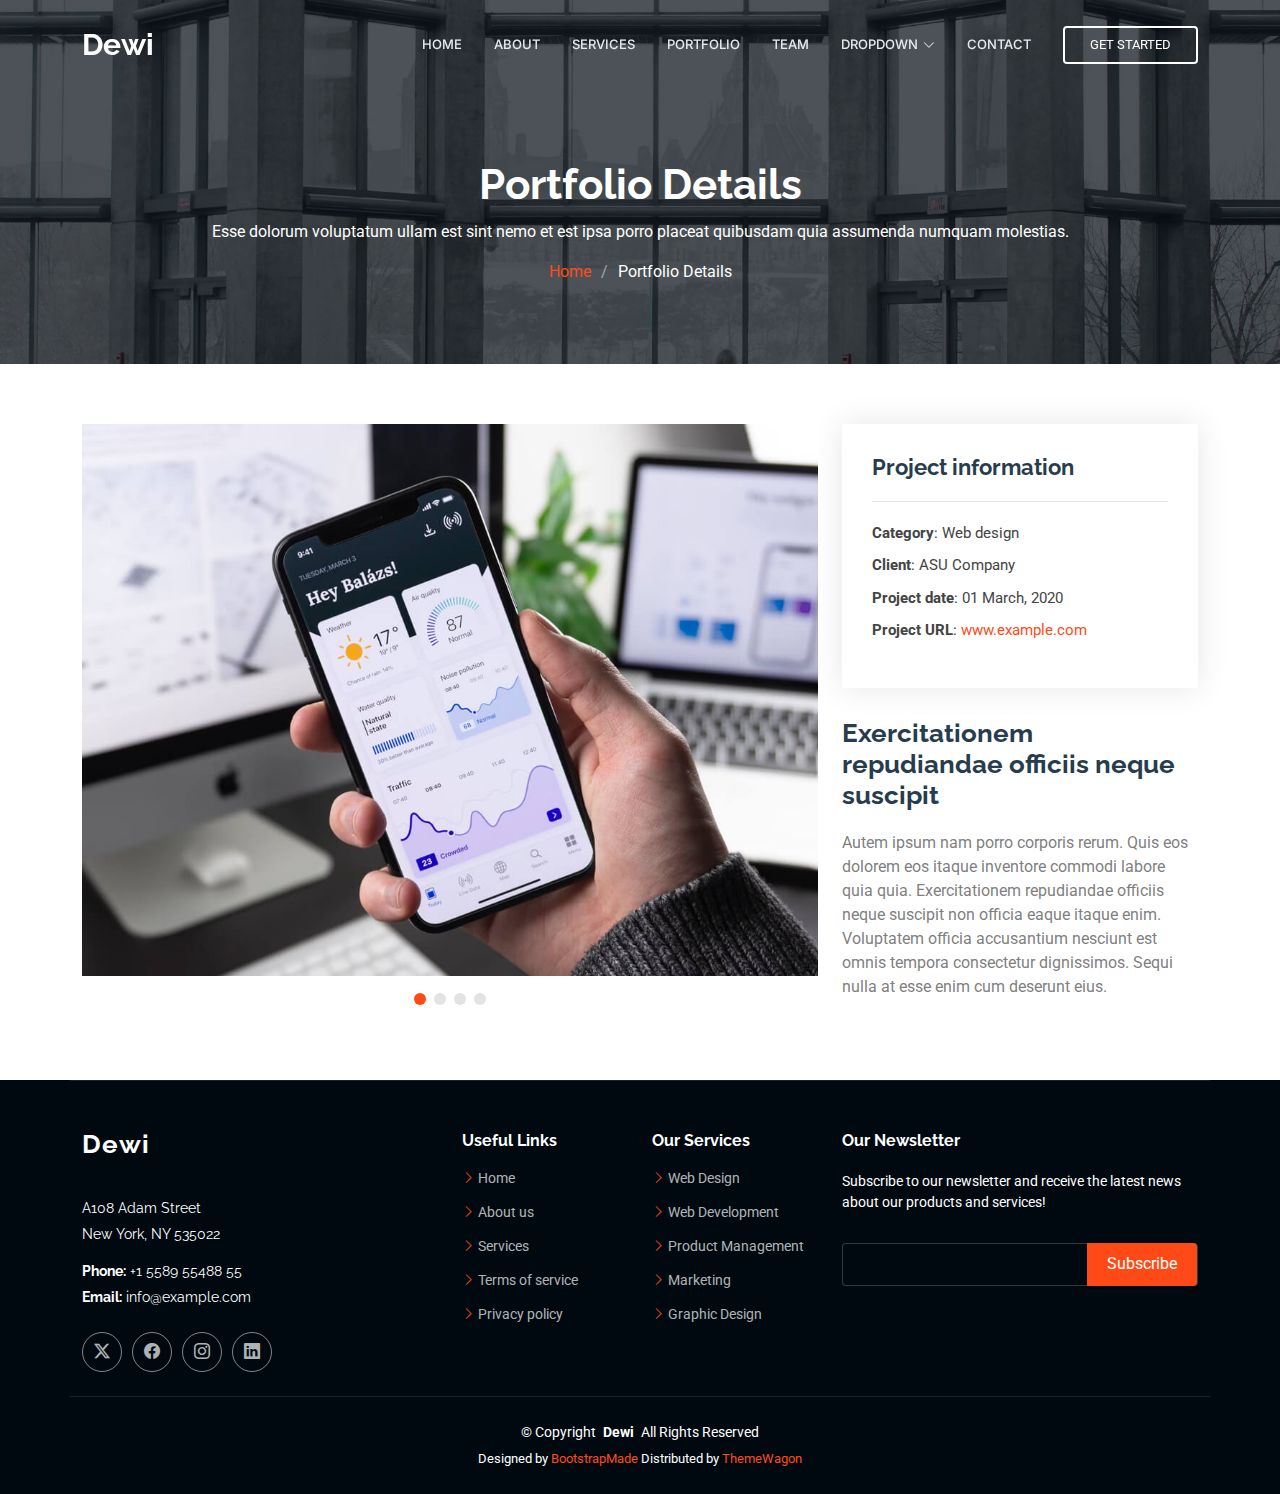
<file: portfolio-details.html>
<!DOCTYPE html>
<html lang="en">

<head>
  <meta charset="utf-8">
  <meta content="width=device-width, initial-scale=1.0" name="viewport">
  <title>Portfolio Details - Dewi Bootstrap Template</title>
  <meta name="description" content="">
  <meta name="keywords" content="">

  <!-- Favicons -->
  <link href="assets/img/favicon.png" rel="icon">
  <link href="assets/img/apple-touch-icon.png" rel="apple-touch-icon">

  <!-- Fonts -->
  <link href="https://fonts.googleapis.com" rel="preconnect">
  <link href="https://fonts.gstatic.com" rel="preconnect" crossorigin>
  <link href="https://fonts.googleapis.com/css2?family=Roboto:ital,wght@0,100;0,300;0,400;0,500;0,700;0,900;1,100;1,300;1,400;1,500;1,700;1,900&family=Raleway:ital,wght@0,100;0,200;0,300;0,400;0,500;0,600;0,700;0,800;0,900;1,100;1,200;1,300;1,400;1,500;1,600;1,700;1,800;1,900&family=Inter:wght@100;200;300;400;500;600;700;800;900&display=swap" rel="stylesheet">

  <!-- Vendor CSS Files -->
  <link href="assets/vendor/bootstrap/css/bootstrap.min.css" rel="stylesheet">
  <link href="assets/vendor/bootstrap-icons/bootstrap-icons.css" rel="stylesheet">
  <link href="assets/vendor/aos/aos.css" rel="stylesheet">
  <link href="assets/vendor/glightbox/css/glightbox.min.css" rel="stylesheet">
  <link href="assets/vendor/swiper/swiper-bundle.min.css" rel="stylesheet">

  <!-- Main CSS File -->
  <link href="assets/css/main.css" rel="stylesheet">

  <!-- =======================================================
  * Template Name: Dewi
  * Template URL: https://bootstrapmade.com/dewi-free-multi-purpose-html-template/
  * Updated: Aug 07 2024 with Bootstrap v5.3.3
  * Author: BootstrapMade.com
  * License: https://bootstrapmade.com/license/
  ======================================================== -->
</head>

<body class="portfolio-details-page">

  <header id="header" class="header d-flex align-items-center fixed-top">
    <div class="container-fluid container-xl position-relative d-flex align-items-center">

      <a href="index.html" class="logo d-flex align-items-center me-auto">
        <!-- Uncomment the line below if you also wish to use an image logo -->
        <!-- <img src="assets/img/logo.png" alt=""> -->
        <h1 class="sitename">Dewi</h1>
      </a>

      <nav id="navmenu" class="navmenu">
        <ul>
          <li><a href="#hero">Home</a></li>
          <li><a href="#about">About</a></li>
          <li><a href="#services">Services</a></li>
          <li><a href="#portfolio">Portfolio</a></li>
          <li><a href="#team">Team</a></li>
          <li class="dropdown"><a href="#"><span>Dropdown</span> <i class="bi bi-chevron-down toggle-dropdown"></i></a>
            <ul>
              <li><a href="#">Dropdown 1</a></li>
              <li class="dropdown"><a href="#"><span>Deep Dropdown</span> <i class="bi bi-chevron-down toggle-dropdown"></i></a>
                <ul>
                  <li><a href="#">Deep Dropdown 1</a></li>
                  <li><a href="#">Deep Dropdown 2</a></li>
                  <li><a href="#">Deep Dropdown 3</a></li>
                  <li><a href="#">Deep Dropdown 4</a></li>
                  <li><a href="#">Deep Dropdown 5</a></li>
                </ul>
              </li>
              <li><a href="#">Dropdown 2</a></li>
              <li><a href="#">Dropdown 3</a></li>
              <li><a href="#">Dropdown 4</a></li>
            </ul>
          </li>
          <li><a href="#contact">Contact</a></li>
        </ul>
        <i class="mobile-nav-toggle d-xl-none bi bi-list"></i>
      </nav>

      <a class="cta-btn" href="index.html#about">Get Started</a>

    </div>
  </header>

  <main class="main">

    <!-- Page Title -->
    <div class="page-title dark-background" data-aos="fade" style="background-image: url(assets/img/page-title-bg.webp);">
      <div class="container position-relative">
        <h1>Portfolio Details</h1>
        <p>Esse dolorum voluptatum ullam est sint nemo et est ipsa porro placeat quibusdam quia assumenda numquam molestias.</p>
        <nav class="breadcrumbs">
          <ol>
            <li><a href="index.html">Home</a></li>
            <li class="current">Portfolio Details</li>
          </ol>
        </nav>
      </div>
    </div><!-- End Page Title -->

    <!-- Portfolio Details Section -->
    <section id="portfolio-details" class="portfolio-details section">

      <div class="container" data-aos="fade-up" data-aos-delay="100">

        <div class="row gy-4">

          <div class="col-lg-8">
            <div class="portfolio-details-slider swiper init-swiper">

              <script type="application/json" class="swiper-config">
                {
                  "loop": true,
                  "speed": 600,
                  "autoplay": {
                    "delay": 5000
                  },
                  "slidesPerView": "auto",
                  "pagination": {
                    "el": ".swiper-pagination",
                    "type": "bullets",
                    "clickable": true
                  }
                }
              </script>

              <div class="swiper-wrapper align-items-center">

                <div class="swiper-slide">
                  <img src="assets/img/portfolio/app-1.jpg" alt="">
                </div>

                <div class="swiper-slide">
                  <img src="assets/img/portfolio/product-1.jpg" alt="">
                </div>

                <div class="swiper-slide">
                  <img src="assets/img/portfolio/branding-1.jpg" alt="">
                </div>

                <div class="swiper-slide">
                  <img src="assets/img/portfolio/books-1.jpg" alt="">
                </div>

              </div>
              <div class="swiper-pagination"></div>
            </div>
          </div>

          <div class="col-lg-4">
            <div class="portfolio-info" data-aos="fade-up" data-aos-delay="200">
              <h3>Project information</h3>
              <ul>
                <li><strong>Category</strong>: Web design</li>
                <li><strong>Client</strong>: ASU Company</li>
                <li><strong>Project date</strong>: 01 March, 2020</li>
                <li><strong>Project URL</strong>: <a href="#">www.example.com</a></li>
              </ul>
            </div>
            <div class="portfolio-description" data-aos="fade-up" data-aos-delay="300">
              <h2>Exercitationem repudiandae officiis neque suscipit</h2>
              <p>
                Autem ipsum nam porro corporis rerum. Quis eos dolorem eos itaque inventore commodi labore quia quia. Exercitationem repudiandae officiis neque suscipit non officia eaque itaque enim. Voluptatem officia accusantium nesciunt est omnis tempora consectetur dignissimos. Sequi nulla at esse enim cum deserunt eius.
              </p>
            </div>
          </div>

        </div>

      </div>

    </section><!-- /Portfolio Details Section -->

  </main>

  <footer id="footer" class="footer dark-background">

    <div class="container footer-top">
      <div class="row gy-4">
        <div class="col-lg-4 col-md-6 footer-about">
          <a href="index.html" class="logo d-flex align-items-center">
            <span class="sitename">Dewi</span>
          </a>
          <div class="footer-contact pt-3">
            <p>A108 Adam Street</p>
            <p>New York, NY 535022</p>
            <p class="mt-3"><strong>Phone:</strong> <span>+1 5589 55488 55</span></p>
            <p><strong>Email:</strong> <span>info@example.com</span></p>
          </div>
          <div class="social-links d-flex mt-4">
            <a href=""><i class="bi bi-twitter-x"></i></a>
            <a href=""><i class="bi bi-facebook"></i></a>
            <a href=""><i class="bi bi-instagram"></i></a>
            <a href=""><i class="bi bi-linkedin"></i></a>
          </div>
        </div>

        <div class="col-lg-2 col-md-3 footer-links">
          <h4>Useful Links</h4>
          <ul>
            <li><i class="bi bi-chevron-right"></i> <a href="#">Home</a></li>
            <li><i class="bi bi-chevron-right"></i> <a href="#">About us</a></li>
            <li><i class="bi bi-chevron-right"></i> <a href="#">Services</a></li>
            <li><i class="bi bi-chevron-right"></i> <a href="#">Terms of service</a></li>
            <li><i class="bi bi-chevron-right"></i> <a href="#">Privacy policy</a></li>
          </ul>
        </div>

        <div class="col-lg-2 col-md-3 footer-links">
          <h4>Our Services</h4>
          <ul>
            <li><i class="bi bi-chevron-right"></i> <a href="#">Web Design</a></li>
            <li><i class="bi bi-chevron-right"></i> <a href="#">Web Development</a></li>
            <li><i class="bi bi-chevron-right"></i> <a href="#">Product Management</a></li>
            <li><i class="bi bi-chevron-right"></i> <a href="#">Marketing</a></li>
            <li><i class="bi bi-chevron-right"></i> <a href="#">Graphic Design</a></li>
          </ul>
        </div>

        <div class="col-lg-4 col-md-12 footer-newsletter">
          <h4>Our Newsletter</h4>
          <p>Subscribe to our newsletter and receive the latest news about our products and services!</p>
          <form action="forms/newsletter.php" method="post" class="php-email-form">
            <div class="newsletter-form"><input type="email" name="email"><input type="submit" value="Subscribe"></div>
            <div class="loading">Loading</div>
            <div class="error-message"></div>
            <div class="sent-message">Your subscription request has been sent. Thank you!</div>
          </form>
        </div>

      </div>
    </div>

    <div class="container copyright text-center mt-4">
      <p>© <span>Copyright</span> <strong class="px-1 sitename">Dewi</strong> <span>All Rights Reserved</span></p>
      <div class="credits">
        <!-- All the links in the footer should remain intact. -->
        <!-- You can delete the links only if you've purchased the pro version. -->
        <!-- Licensing information: https://bootstrapmade.com/license/ -->
        <!-- Purchase the pro version with working PHP/AJAX contact form: [buy-url] -->
        Designed by <a href="https://bootstrapmade.com/">BootstrapMade</a> Distributed by <a href=“https://themewagon.com>ThemeWagon
      </div>
    </div>

  </footer>

  <!-- Scroll Top -->
  <a href="#" id="scroll-top" class="scroll-top d-flex align-items-center justify-content-center"><i class="bi bi-arrow-up-short"></i></a>

  <!-- Preloader -->
  <div id="preloader"></div>

  <!-- Vendor JS Files -->
  <script src="assets/vendor/bootstrap/js/bootstrap.bundle.min.js"></script>
  <script src="assets/vendor/php-email-form/validate.js"></script>
  <script src="assets/vendor/aos/aos.js"></script>
  <script src="assets/vendor/glightbox/js/glightbox.min.js"></script>
  <script src="assets/vendor/purecounter/purecounter_vanilla.js"></script>
  <script src="assets/vendor/swiper/swiper-bundle.min.js"></script>
  <script src="assets/vendor/imagesloaded/imagesloaded.pkgd.min.js"></script>
  <script src="assets/vendor/isotope-layout/isotope.pkgd.min.js"></script>

  <!-- Main JS File -->
  <script src="assets/js/main.js"></script>

</body>

</html>
</file>
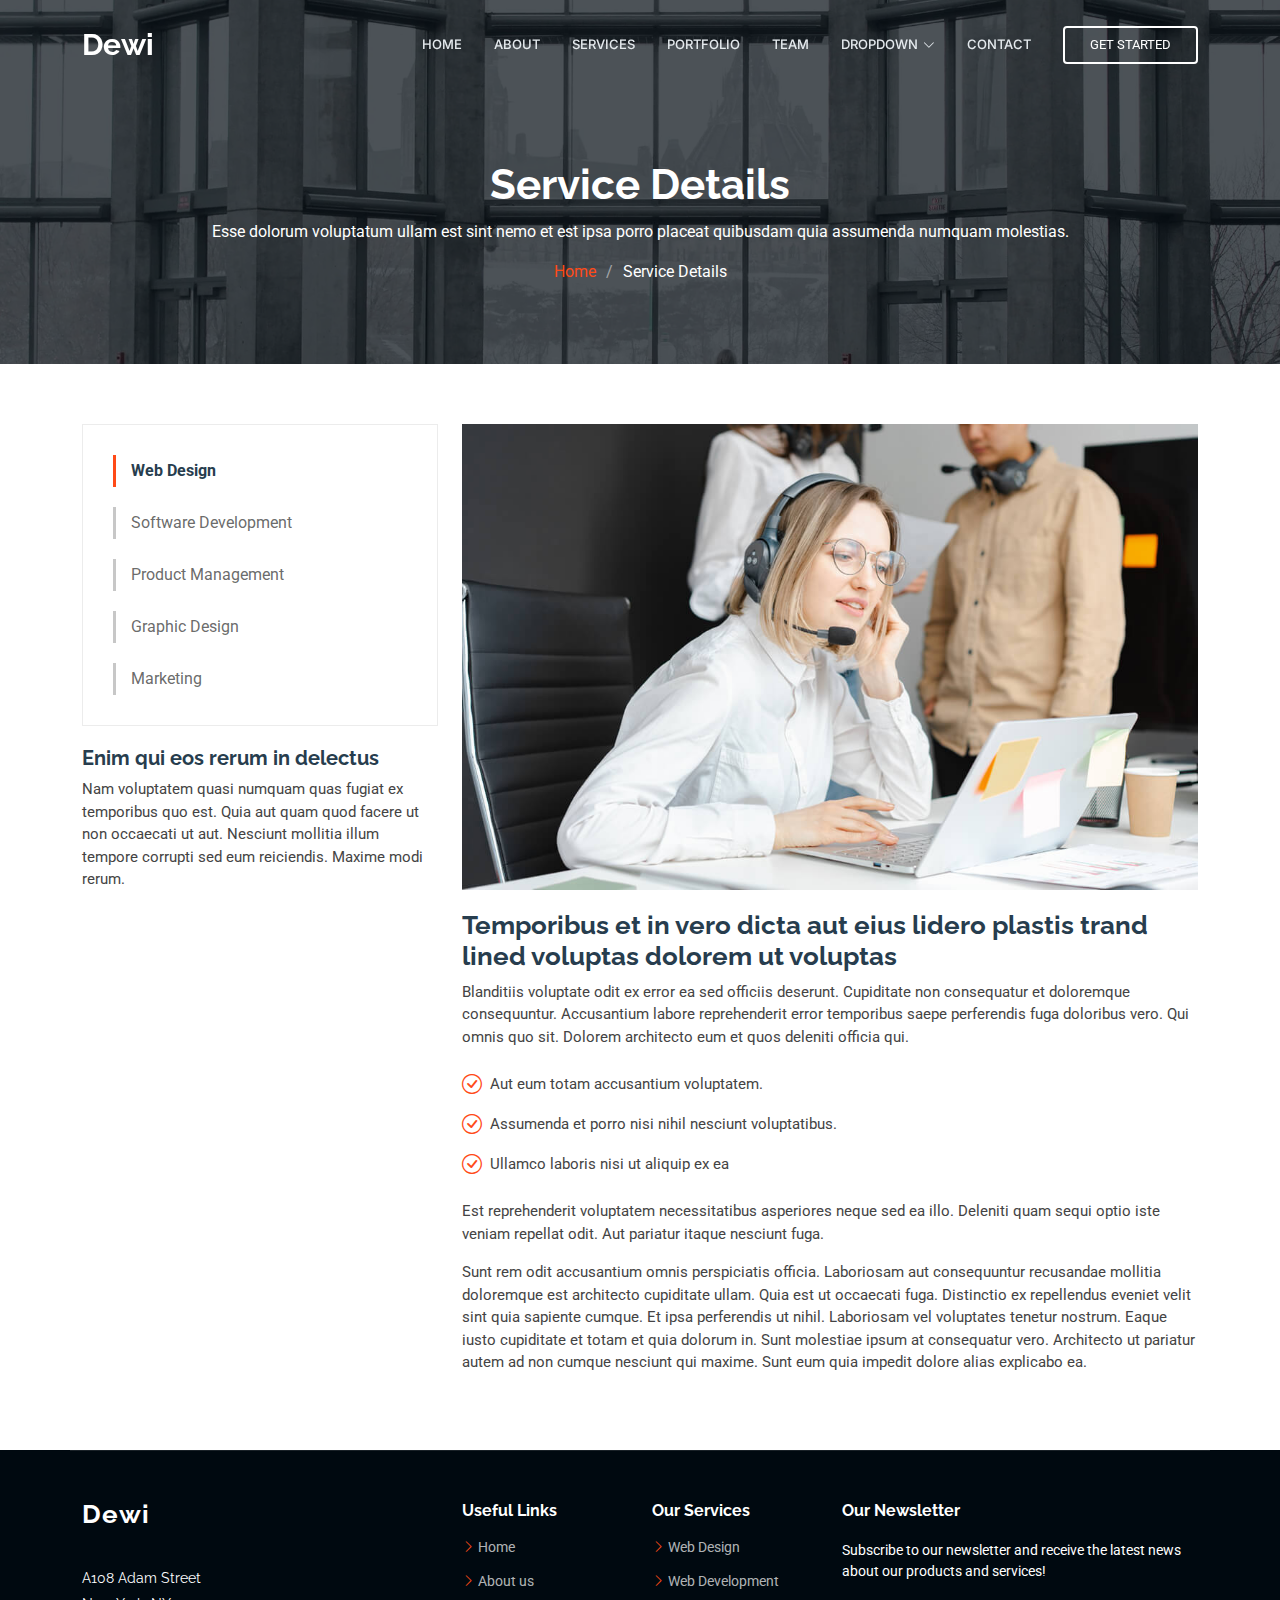
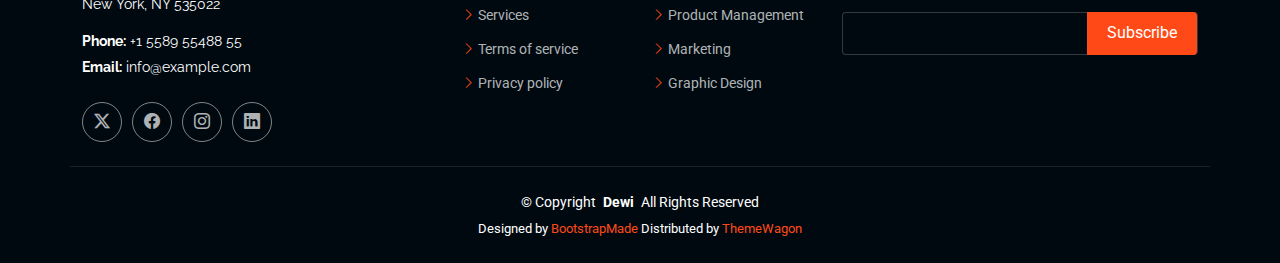
<file: service-details.html>
<!DOCTYPE html>
<html lang="en">

<head>
  <meta charset="utf-8">
  <meta content="width=device-width, initial-scale=1.0" name="viewport">
  <title>Service Details - Dewi Bootstrap Template</title>
  <meta name="description" content="">
  <meta name="keywords" content="">

  <!-- Favicons -->
  <link href="assets/img/favicon.png" rel="icon">
  <link href="assets/img/apple-touch-icon.png" rel="apple-touch-icon">

  <!-- Fonts -->
  <link href="https://fonts.googleapis.com" rel="preconnect">
  <link href="https://fonts.gstatic.com" rel="preconnect" crossorigin>
  <link href="https://fonts.googleapis.com/css2?family=Roboto:ital,wght@0,100;0,300;0,400;0,500;0,700;0,900;1,100;1,300;1,400;1,500;1,700;1,900&family=Raleway:ital,wght@0,100;0,200;0,300;0,400;0,500;0,600;0,700;0,800;0,900;1,100;1,200;1,300;1,400;1,500;1,600;1,700;1,800;1,900&family=Inter:wght@100;200;300;400;500;600;700;800;900&display=swap" rel="stylesheet">

  <!-- Vendor CSS Files -->
  <link href="assets/vendor/bootstrap/css/bootstrap.min.css" rel="stylesheet">
  <link href="assets/vendor/bootstrap-icons/bootstrap-icons.css" rel="stylesheet">
  <link href="assets/vendor/aos/aos.css" rel="stylesheet">
  <link href="assets/vendor/glightbox/css/glightbox.min.css" rel="stylesheet">
  <link href="assets/vendor/swiper/swiper-bundle.min.css" rel="stylesheet">

  <!-- Main CSS File -->
  <link href="assets/css/main.css" rel="stylesheet">

  <!-- =======================================================
  * Template Name: Dewi
  * Template URL: https://bootstrapmade.com/dewi-free-multi-purpose-html-template/
  * Updated: Aug 07 2024 with Bootstrap v5.3.3
  * Author: BootstrapMade.com
  * License: https://bootstrapmade.com/license/
  ======================================================== -->
</head>

<body class="service-details-page">

  <header id="header" class="header d-flex align-items-center fixed-top">
    <div class="container-fluid container-xl position-relative d-flex align-items-center">

      <a href="index.html" class="logo d-flex align-items-center me-auto">
        <!-- Uncomment the line below if you also wish to use an image logo -->
        <!-- <img src="assets/img/logo.png" alt=""> -->
        <h1 class="sitename">Dewi</h1>
      </a>

      <nav id="navmenu" class="navmenu">
        <ul>
          <li><a href="#hero">Home</a></li>
          <li><a href="#about">About</a></li>
          <li><a href="#services">Services</a></li>
          <li><a href="#portfolio">Portfolio</a></li>
          <li><a href="#team">Team</a></li>
          <li class="dropdown"><a href="#"><span>Dropdown</span> <i class="bi bi-chevron-down toggle-dropdown"></i></a>
            <ul>
              <li><a href="#">Dropdown 1</a></li>
              <li class="dropdown"><a href="#"><span>Deep Dropdown</span> <i class="bi bi-chevron-down toggle-dropdown"></i></a>
                <ul>
                  <li><a href="#">Deep Dropdown 1</a></li>
                  <li><a href="#">Deep Dropdown 2</a></li>
                  <li><a href="#">Deep Dropdown 3</a></li>
                  <li><a href="#">Deep Dropdown 4</a></li>
                  <li><a href="#">Deep Dropdown 5</a></li>
                </ul>
              </li>
              <li><a href="#">Dropdown 2</a></li>
              <li><a href="#">Dropdown 3</a></li>
              <li><a href="#">Dropdown 4</a></li>
            </ul>
          </li>
          <li><a href="#contact">Contact</a></li>
        </ul>
        <i class="mobile-nav-toggle d-xl-none bi bi-list"></i>
      </nav>

      <a class="cta-btn" href="index.html#about">Get Started</a>

    </div>
  </header>

  <main class="main">

    <!-- Page Title -->
    <div class="page-title dark-background" data-aos="fade" style="background-image: url(assets/img/page-title-bg.webp);">
      <div class="container position-relative">
        <h1>Service Details</h1>
        <p>Esse dolorum voluptatum ullam est sint nemo et est ipsa porro placeat quibusdam quia assumenda numquam molestias.</p>
        <nav class="breadcrumbs">
          <ol>
            <li><a href="index.html">Home</a></li>
            <li class="current">Service Details</li>
          </ol>
        </nav>
      </div>
    </div><!-- End Page Title -->

    <!-- Service Details Section -->
    <section id="service-details" class="service-details section">

      <div class="container">

        <div class="row gy-4">

          <div class="col-lg-4" data-aos="fade-up" data-aos-delay="100">
            <div class="services-list">
              <a href="#" class="active">Web Design</a>
              <a href="#">Software Development</a>
              <a href="#">Product Management</a>
              <a href="#">Graphic Design</a>
              <a href="#">Marketing</a>
            </div>

            <h4>Enim qui eos rerum in delectus</h4>
            <p>Nam voluptatem quasi numquam quas fugiat ex temporibus quo est. Quia aut quam quod facere ut non occaecati ut aut. Nesciunt mollitia illum tempore corrupti sed eum reiciendis. Maxime modi rerum.</p>
          </div>

          <div class="col-lg-8" data-aos="fade-up" data-aos-delay="200">
            <img src="assets/img/services.jpg" alt="" class="img-fluid services-img">
            <h3>Temporibus et in vero dicta aut eius lidero plastis trand lined voluptas dolorem ut voluptas</h3>
            <p>
              Blanditiis voluptate odit ex error ea sed officiis deserunt. Cupiditate non consequatur et doloremque consequuntur. Accusantium labore reprehenderit error temporibus saepe perferendis fuga doloribus vero. Qui omnis quo sit. Dolorem architecto eum et quos deleniti officia qui.
            </p>
            <ul>
              <li><i class="bi bi-check-circle"></i> <span>Aut eum totam accusantium voluptatem.</span></li>
              <li><i class="bi bi-check-circle"></i> <span>Assumenda et porro nisi nihil nesciunt voluptatibus.</span></li>
              <li><i class="bi bi-check-circle"></i> <span>Ullamco laboris nisi ut aliquip ex ea</span></li>
            </ul>
            <p>
              Est reprehenderit voluptatem necessitatibus asperiores neque sed ea illo. Deleniti quam sequi optio iste veniam repellat odit. Aut pariatur itaque nesciunt fuga.
            </p>
            <p>
              Sunt rem odit accusantium omnis perspiciatis officia. Laboriosam aut consequuntur recusandae mollitia doloremque est architecto cupiditate ullam. Quia est ut occaecati fuga. Distinctio ex repellendus eveniet velit sint quia sapiente cumque. Et ipsa perferendis ut nihil. Laboriosam vel voluptates tenetur nostrum. Eaque iusto cupiditate et totam et quia dolorum in. Sunt molestiae ipsum at consequatur vero. Architecto ut pariatur autem ad non cumque nesciunt qui maxime. Sunt eum quia impedit dolore alias explicabo ea.
            </p>
          </div>

        </div>

      </div>

    </section><!-- /Service Details Section -->

  </main>

  <footer id="footer" class="footer dark-background">

    <div class="container footer-top">
      <div class="row gy-4">
        <div class="col-lg-4 col-md-6 footer-about">
          <a href="index.html" class="logo d-flex align-items-center">
            <span class="sitename">Dewi</span>
          </a>
          <div class="footer-contact pt-3">
            <p>A108 Adam Street</p>
            <p>New York, NY 535022</p>
            <p class="mt-3"><strong>Phone:</strong> <span>+1 5589 55488 55</span></p>
            <p><strong>Email:</strong> <span>info@example.com</span></p>
          </div>
          <div class="social-links d-flex mt-4">
            <a href=""><i class="bi bi-twitter-x"></i></a>
            <a href=""><i class="bi bi-facebook"></i></a>
            <a href=""><i class="bi bi-instagram"></i></a>
            <a href=""><i class="bi bi-linkedin"></i></a>
          </div>
        </div>

        <div class="col-lg-2 col-md-3 footer-links">
          <h4>Useful Links</h4>
          <ul>
            <li><i class="bi bi-chevron-right"></i> <a href="#">Home</a></li>
            <li><i class="bi bi-chevron-right"></i> <a href="#">About us</a></li>
            <li><i class="bi bi-chevron-right"></i> <a href="#">Services</a></li>
            <li><i class="bi bi-chevron-right"></i> <a href="#">Terms of service</a></li>
            <li><i class="bi bi-chevron-right"></i> <a href="#">Privacy policy</a></li>
          </ul>
        </div>

        <div class="col-lg-2 col-md-3 footer-links">
          <h4>Our Services</h4>
          <ul>
            <li><i class="bi bi-chevron-right"></i> <a href="#">Web Design</a></li>
            <li><i class="bi bi-chevron-right"></i> <a href="#">Web Development</a></li>
            <li><i class="bi bi-chevron-right"></i> <a href="#">Product Management</a></li>
            <li><i class="bi bi-chevron-right"></i> <a href="#">Marketing</a></li>
            <li><i class="bi bi-chevron-right"></i> <a href="#">Graphic Design</a></li>
          </ul>
        </div>

        <div class="col-lg-4 col-md-12 footer-newsletter">
          <h4>Our Newsletter</h4>
          <p>Subscribe to our newsletter and receive the latest news about our products and services!</p>
          <form action="forms/newsletter.php" method="post" class="php-email-form">
            <div class="newsletter-form"><input type="email" name="email"><input type="submit" value="Subscribe"></div>
            <div class="loading">Loading</div>
            <div class="error-message"></div>
            <div class="sent-message">Your subscription request has been sent. Thank you!</div>
          </form>
        </div>

      </div>
    </div>

    <div class="container copyright text-center mt-4">
      <p>© <span>Copyright</span> <strong class="px-1 sitename">Dewi</strong> <span>All Rights Reserved</span></p>
      <div class="credits">
        <!-- All the links in the footer should remain intact. -->
        <!-- You can delete the links only if you've purchased the pro version. -->
        <!-- Licensing information: https://bootstrapmade.com/license/ -->
        <!-- Purchase the pro version with working PHP/AJAX contact form: [buy-url] -->
        Designed by <a href="https://bootstrapmade.com/">BootstrapMade</a> Distributed by <a href=“https://themewagon.com>ThemeWagon
      </div>
    </div>

  </footer>

  <!-- Scroll Top -->
  <a href="#" id="scroll-top" class="scroll-top d-flex align-items-center justify-content-center"><i class="bi bi-arrow-up-short"></i></a>

  <!-- Preloader -->
  <div id="preloader"></div>

  <!-- Vendor JS Files -->
  <script src="assets/vendor/bootstrap/js/bootstrap.bundle.min.js"></script>
  <script src="assets/vendor/php-email-form/validate.js"></script>
  <script src="assets/vendor/aos/aos.js"></script>
  <script src="assets/vendor/glightbox/js/glightbox.min.js"></script>
  <script src="assets/vendor/purecounter/purecounter_vanilla.js"></script>
  <script src="assets/vendor/swiper/swiper-bundle.min.js"></script>
  <script src="assets/vendor/imagesloaded/imagesloaded.pkgd.min.js"></script>
  <script src="assets/vendor/isotope-layout/isotope.pkgd.min.js"></script>

  <!-- Main JS File -->
  <script src="assets/js/main.js"></script>

</body>

</html>
</file>
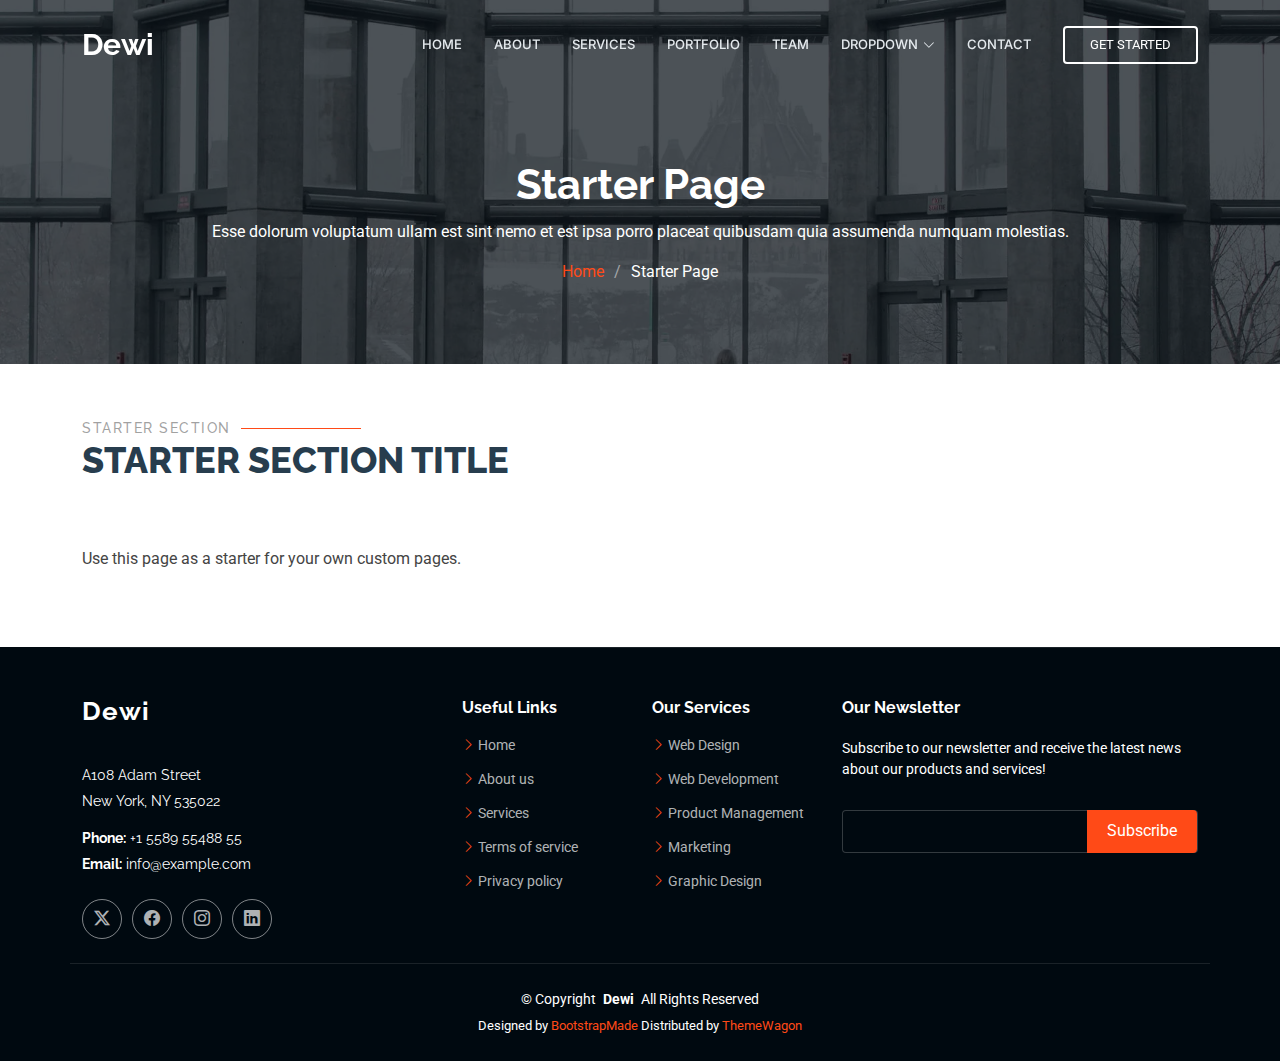
<file: starter-page.html>
<!DOCTYPE html>
<html lang="en">

<head>
  <meta charset="utf-8">
  <meta content="width=device-width, initial-scale=1.0" name="viewport">
  <title>Starter Page - Dewi Bootstrap Template</title>
  <meta name="description" content="">
  <meta name="keywords" content="">

  <!-- Favicons -->
  <link href="assets/img/favicon.png" rel="icon">
  <link href="assets/img/apple-touch-icon.png" rel="apple-touch-icon">

  <!-- Fonts -->
  <link href="https://fonts.googleapis.com" rel="preconnect">
  <link href="https://fonts.gstatic.com" rel="preconnect" crossorigin>
  <link href="https://fonts.googleapis.com/css2?family=Roboto:ital,wght@0,100;0,300;0,400;0,500;0,700;0,900;1,100;1,300;1,400;1,500;1,700;1,900&family=Raleway:ital,wght@0,100;0,200;0,300;0,400;0,500;0,600;0,700;0,800;0,900;1,100;1,200;1,300;1,400;1,500;1,600;1,700;1,800;1,900&family=Inter:wght@100;200;300;400;500;600;700;800;900&display=swap" rel="stylesheet">

  <!-- Vendor CSS Files -->
  <link href="assets/vendor/bootstrap/css/bootstrap.min.css" rel="stylesheet">
  <link href="assets/vendor/bootstrap-icons/bootstrap-icons.css" rel="stylesheet">
  <link href="assets/vendor/aos/aos.css" rel="stylesheet">
  <link href="assets/vendor/glightbox/css/glightbox.min.css" rel="stylesheet">
  <link href="assets/vendor/swiper/swiper-bundle.min.css" rel="stylesheet">

  <!-- Main CSS File -->
  <link href="assets/css/main.css" rel="stylesheet">

  <!-- =======================================================
  * Template Name: Dewi
  * Template URL: https://bootstrapmade.com/dewi-free-multi-purpose-html-template/
  * Updated: Aug 07 2024 with Bootstrap v5.3.3
  * Author: BootstrapMade.com
  * License: https://bootstrapmade.com/license/
  ======================================================== -->
</head>

<body class="starter-page-page">

  <header id="header" class="header d-flex align-items-center fixed-top">
    <div class="container-fluid container-xl position-relative d-flex align-items-center">

      <a href="index.html" class="logo d-flex align-items-center me-auto">
        <!-- Uncomment the line below if you also wish to use an image logo -->
        <!-- <img src="assets/img/logo.png" alt=""> -->
        <h1 class="sitename">Dewi</h1>
      </a>

      <nav id="navmenu" class="navmenu">
        <ul>
          <li><a href="#hero">Home</a></li>
          <li><a href="#about">About</a></li>
          <li><a href="#services">Services</a></li>
          <li><a href="#portfolio">Portfolio</a></li>
          <li><a href="#team">Team</a></li>
          <li class="dropdown"><a href="#"><span>Dropdown</span> <i class="bi bi-chevron-down toggle-dropdown"></i></a>
            <ul>
              <li><a href="#">Dropdown 1</a></li>
              <li class="dropdown"><a href="#"><span>Deep Dropdown</span> <i class="bi bi-chevron-down toggle-dropdown"></i></a>
                <ul>
                  <li><a href="#">Deep Dropdown 1</a></li>
                  <li><a href="#">Deep Dropdown 2</a></li>
                  <li><a href="#">Deep Dropdown 3</a></li>
                  <li><a href="#">Deep Dropdown 4</a></li>
                  <li><a href="#">Deep Dropdown 5</a></li>
                </ul>
              </li>
              <li><a href="#">Dropdown 2</a></li>
              <li><a href="#">Dropdown 3</a></li>
              <li><a href="#">Dropdown 4</a></li>
            </ul>
          </li>
          <li><a href="#contact">Contact</a></li>
        </ul>
        <i class="mobile-nav-toggle d-xl-none bi bi-list"></i>
      </nav>

      <a class="cta-btn" href="index.html#about">Get Started</a>

    </div>
  </header>

  <main class="main">

    <!-- Page Title -->
    <div class="page-title dark-background" data-aos="fade" style="background-image: url(assets/img/page-title-bg.webp);">
      <div class="container position-relative">
        <h1>Starter Page</h1>
        <p>Esse dolorum voluptatum ullam est sint nemo et est ipsa porro placeat quibusdam quia assumenda numquam molestias.</p>
        <nav class="breadcrumbs">
          <ol>
            <li><a href="index.html">Home</a></li>
            <li class="current">Starter Page</li>
          </ol>
        </nav>
      </div>
    </div><!-- End Page Title -->

    <!-- Starter Section Section -->
    <section id="starter-section" class="starter-section section">

      <!-- Section Title -->
      <div class="container section-title" data-aos="fade-up">
        <h2>Starter Section</h2>
        <p>Starter Section Title<br></p>
      </div><!-- End Section Title -->

      <div class="container" data-aos="fade-up">
        <p>Use this page as a starter for your own custom pages.</p>
      </div>

    </section><!-- /Starter Section Section -->

  </main>

  <footer id="footer" class="footer dark-background">

    <div class="container footer-top">
      <div class="row gy-4">
        <div class="col-lg-4 col-md-6 footer-about">
          <a href="index.html" class="logo d-flex align-items-center">
            <span class="sitename">Dewi</span>
          </a>
          <div class="footer-contact pt-3">
            <p>A108 Adam Street</p>
            <p>New York, NY 535022</p>
            <p class="mt-3"><strong>Phone:</strong> <span>+1 5589 55488 55</span></p>
            <p><strong>Email:</strong> <span>info@example.com</span></p>
          </div>
          <div class="social-links d-flex mt-4">
            <a href=""><i class="bi bi-twitter-x"></i></a>
            <a href=""><i class="bi bi-facebook"></i></a>
            <a href=""><i class="bi bi-instagram"></i></a>
            <a href=""><i class="bi bi-linkedin"></i></a>
          </div>
        </div>

        <div class="col-lg-2 col-md-3 footer-links">
          <h4>Useful Links</h4>
          <ul>
            <li><i class="bi bi-chevron-right"></i> <a href="#">Home</a></li>
            <li><i class="bi bi-chevron-right"></i> <a href="#">About us</a></li>
            <li><i class="bi bi-chevron-right"></i> <a href="#">Services</a></li>
            <li><i class="bi bi-chevron-right"></i> <a href="#">Terms of service</a></li>
            <li><i class="bi bi-chevron-right"></i> <a href="#">Privacy policy</a></li>
          </ul>
        </div>

        <div class="col-lg-2 col-md-3 footer-links">
          <h4>Our Services</h4>
          <ul>
            <li><i class="bi bi-chevron-right"></i> <a href="#">Web Design</a></li>
            <li><i class="bi bi-chevron-right"></i> <a href="#">Web Development</a></li>
            <li><i class="bi bi-chevron-right"></i> <a href="#">Product Management</a></li>
            <li><i class="bi bi-chevron-right"></i> <a href="#">Marketing</a></li>
            <li><i class="bi bi-chevron-right"></i> <a href="#">Graphic Design</a></li>
          </ul>
        </div>

        <div class="col-lg-4 col-md-12 footer-newsletter">
          <h4>Our Newsletter</h4>
          <p>Subscribe to our newsletter and receive the latest news about our products and services!</p>
          <form action="forms/newsletter.php" method="post" class="php-email-form">
            <div class="newsletter-form"><input type="email" name="email"><input type="submit" value="Subscribe"></div>
            <div class="loading">Loading</div>
            <div class="error-message"></div>
            <div class="sent-message">Your subscription request has been sent. Thank you!</div>
          </form>
        </div>

      </div>
    </div>

    <div class="container copyright text-center mt-4">
      <p>© <span>Copyright</span> <strong class="px-1 sitename">Dewi</strong> <span>All Rights Reserved</span></p>
      <div class="credits">
        <!-- All the links in the footer should remain intact. -->
        <!-- You can delete the links only if you've purchased the pro version. -->
        <!-- Licensing information: https://bootstrapmade.com/license/ -->
        <!-- Purchase the pro version with working PHP/AJAX contact form: [buy-url] -->
        Designed by <a href="https://bootstrapmade.com/">BootstrapMade</a> Distributed by <a href=“https://themewagon.com>ThemeWagon
      </div>
    </div>

  </footer>

  <!-- Scroll Top -->
  <a href="#" id="scroll-top" class="scroll-top d-flex align-items-center justify-content-center"><i class="bi bi-arrow-up-short"></i></a>

  <!-- Preloader -->
  <div id="preloader"></div>

  <!-- Vendor JS Files -->
  <script src="assets/vendor/bootstrap/js/bootstrap.bundle.min.js"></script>
  <script src="assets/vendor/php-email-form/validate.js"></script>
  <script src="assets/vendor/aos/aos.js"></script>
  <script src="assets/vendor/glightbox/js/glightbox.min.js"></script>
  <script src="assets/vendor/purecounter/purecounter_vanilla.js"></script>
  <script src="assets/vendor/swiper/swiper-bundle.min.js"></script>
  <script src="assets/vendor/imagesloaded/imagesloaded.pkgd.min.js"></script>
  <script src="assets/vendor/isotope-layout/isotope.pkgd.min.js"></script>

  <!-- Main JS File -->
  <script src="assets/js/main.js"></script>

</body>

</html>
</file>
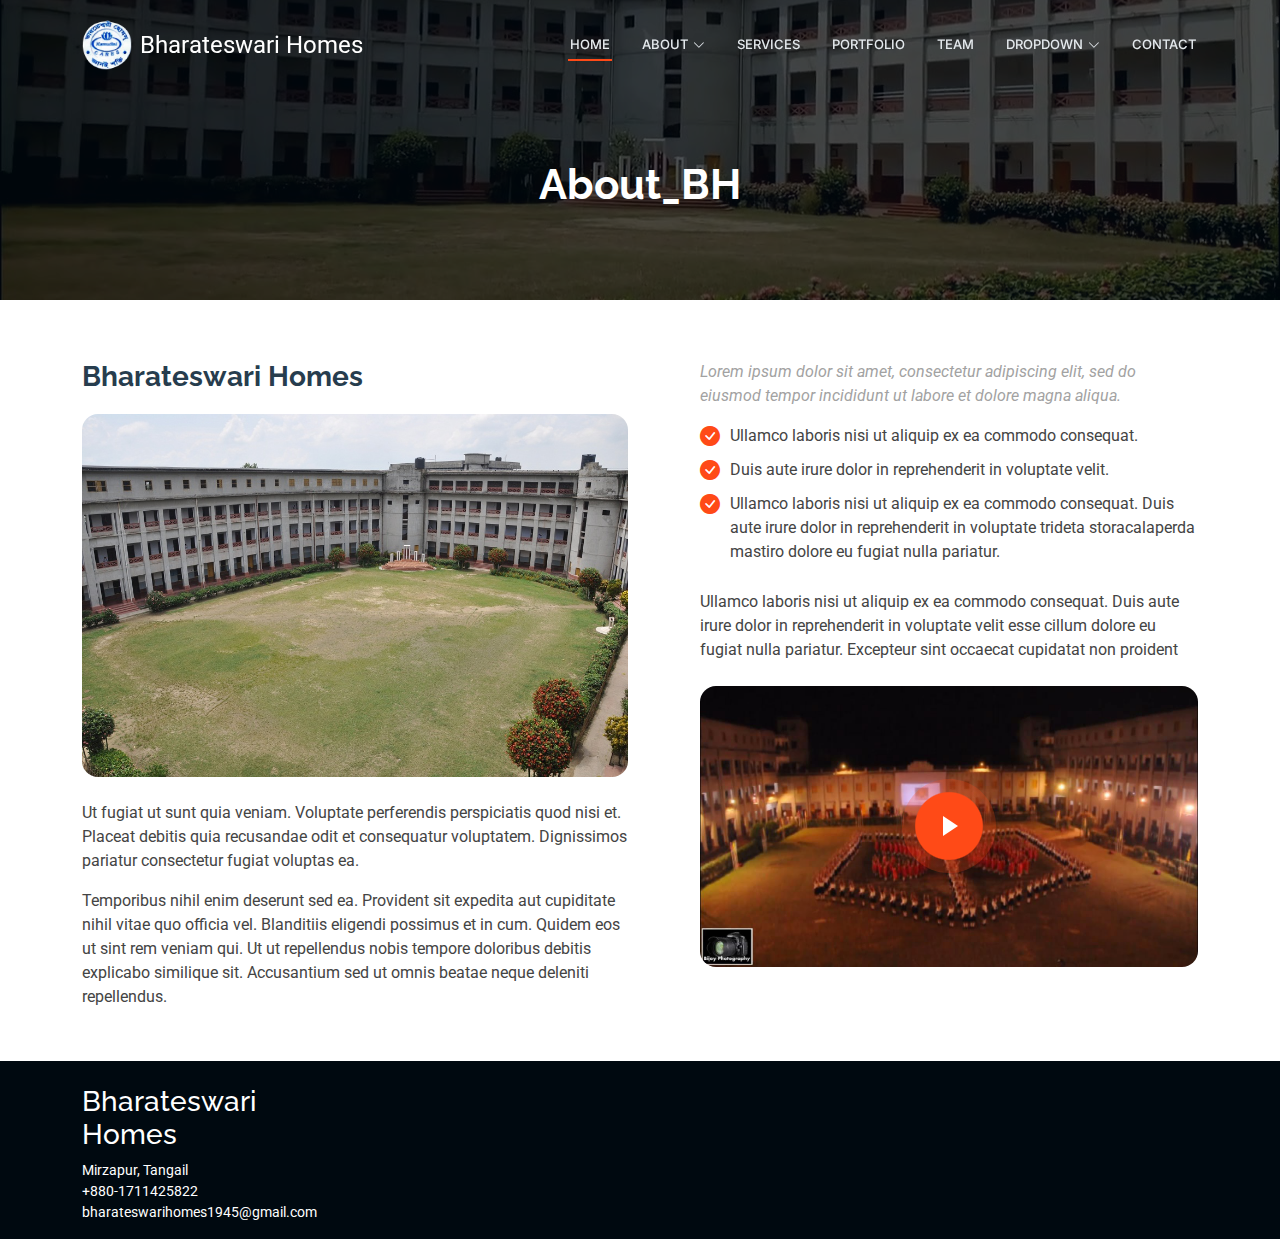
<file: Pages/About/About_BH.html>
<!DOCTYPE html>
<html lang="en">

<head>
  <meta charset="utf-8">
  <meta content="width=device-width, initial-scale=1.0" name="viewport">
  <title>Bharateswari Homes</title>
  <meta name="description" content="">
  <meta name="keywords" content="">

  <!-- Favicons -->
  <link href="/assets/Section/Nav_Section/logo_new.png" rel="icon">
  <link href="/assets/img/apple-touch-icon.png" rel="apple-touch-icon">

  <!-- Fonts -->
  <link href="https://fonts.googleapis.com" rel="preconnect">
  <link href="https://fonts.gstatic.com" rel="preconnect" crossorigin>
  <link href="https://fonts.googleapis.com/css2?family=Roboto:ital,wght@0,100;0,300;0,400;0,500;0,700;0,900;1,100;1,300;1,400;1,500;1,700;1,900&family=Raleway:ital,wght@0,100;0,200;0,300;0,400;0,500;0,600;0,700;0,800;0,900;1,100;1,200;1,300;1,400;1,500;1,600;1,700;1,800;1,900&family=Inter:wght@100;200;300;400;500;600;700;800;900&display=swap" rel="stylesheet">

  <!-- Vendor CSS Files -->
  <link href="/assets/vendor/bootstrap/css/bootstrap.min.css" rel="stylesheet">
  <link href="/assets/vendor/bootstrap-icons/bootstrap-icons.css" rel="stylesheet">
  <link href="/assets/vendor/aos/aos.css" rel="stylesheet">
  <link href="/assets/vendor/glightbox/css/glightbox.min.css" rel="stylesheet">
  <link href="/assets/vendor/swiper/swiper-bundle.min.css" rel="stylesheet">

  <!-- Main CSS File -->
  <link href="/assets/css/main.css" rel="stylesheet">

 
</head>

<body class="index-page">

<header id="header" class="header d-flex align-items-center fixed-top">
    <div class="container-fluid container-xl position-relative d-flex align-items-center">
        
        <!-- Logo First -->
        
<!-- Title Next to Logo -->
<div class="site-title d-flex align-items-center fs-4">
  <!-- Logo -->
  <a href="/index.html" class="me-2">
      <img src="/assets/Section/Nav_Section/logo_new.png" style="height: 50px; width: 50px;">
  </a>
  <!-- Title -->
  <span>Bharateswari Homes</span>
</div>


        
        <!-- Navigation Menu -->
        <nav id="navmenu" class="navmenu ms-auto">
            <ul>
                <li><a href="/index.html" class="active">Home</a></li>
                <li class="dropdown">
                  <a href="/index.html"><span>About</span> <i class="bi bi-chevron-down toggle-dropdown"></i></a>
                  <ul>
                      <li><a href="/Pages/About/About_BH.html">About BH</a></li>
                      <li><a href="#">Our Founder</a></li>
                      <li><a href="#">Our Aim</a></li>
                      <li><a href="#">Mission & Vission</a></li>
                      
                  </ul>
              </li>
                <li><a href="#services">Services</a></li>
                <li><a href="#portfolio">Portfolio</a></li>
                <li><a href="#team">Team</a></li>
                <li class="dropdown">
                    <a href="#"><span>Dropdown</span> <i class="bi bi-chevron-down toggle-dropdown"></i></a>
                    <ul>
                        <li><a href="#">Dropdown 1</a></li>
                        <li class="dropdown">
                            <a href="#"><span>Deep Dropdown</span> <i class="bi bi-chevron-down toggle-dropdown"></i></a>
                            <ul>
                                <li><a href="#">Deep Dropdown 1</a></li>
                                <li><a href="#">Deep Dropdown 2</a></li>
                                <li><a href="#">Deep Dropdown 3</a></li>
                                <li><a href="#">Deep Dropdown 4</a></li>
                                <li><a href="#">Deep Dropdown 5</a></li>
                            </ul>
                        </li>
                        <li><a href="#">Dropdown 2</a></li>
                        <li><a href="#">Dropdown 3</a></li>
                        <li><a href="#">Dropdown 4</a></li>
                    </ul>
                </li>
                <li><a href="#contact">Contact</a></li>
            </ul>
            <i class="mobile-nav-toggle d-xl-none bi bi-list"></i>
        </nav>

    </div>
</header>



  <main class="main">

    <!-- Page Title -->
    <div class="page-title dark-background" data-aos="fade" style="background-image: url(/assets/img/Pages/About_BH/About_BH.jpg);">
        <div class="container position-relative">
          <h1>About_BH</h1>
        
        </div>
      </div><!-- End Page Title -->

    <!-- About Section -->
    <section id="about" class="about section">

      <div class="container">

        <div class="row gy-4">
          <div class="col-lg-6" data-aos="fade-up" data-aos-delay="100">
            <h3>Bharateswari Homes</h3>
            <img src="/assets/Section/About_Section/images/image1.jpg" class="img-fluid rounded-4 mb-4" alt="">
            <p>Ut fugiat ut sunt quia veniam. Voluptate perferendis perspiciatis quod nisi et. Placeat debitis quia recusandae odit et consequatur voluptatem. Dignissimos pariatur consectetur fugiat voluptas ea.</p>
            <p>Temporibus nihil enim deserunt sed ea. Provident sit expedita aut cupiditate nihil vitae quo officia vel. Blanditiis eligendi possimus et in cum. Quidem eos ut sint rem veniam qui. Ut ut repellendus nobis tempore doloribus debitis explicabo similique sit. Accusantium sed ut omnis beatae neque deleniti repellendus.</p>
          </div>
          <div class="col-lg-6" data-aos="fade-up" data-aos-delay="250">
            <div class="content ps-0 ps-lg-5">
              <p class="fst-italic">
                Lorem ipsum dolor sit amet, consectetur adipiscing elit, sed do eiusmod tempor incididunt ut labore et dolore
                magna aliqua.
              </p>
              <ul>
                <li><i class="bi bi-check-circle-fill"></i> <span>Ullamco laboris nisi ut aliquip ex ea commodo consequat.</span></li>
                <li><i class="bi bi-check-circle-fill"></i> <span>Duis aute irure dolor in reprehenderit in voluptate velit.</span></li>
                <li><i class="bi bi-check-circle-fill"></i> <span>Ullamco laboris nisi ut aliquip ex ea commodo consequat. Duis aute irure dolor in reprehenderit in voluptate trideta storacalaperda mastiro dolore eu fugiat nulla pariatur.</span></li>
              </ul>
              <p>
                Ullamco laboris nisi ut aliquip ex ea commodo consequat. Duis aute irure dolor in reprehenderit in voluptate
                velit esse cillum dolore eu fugiat nulla pariatur. Excepteur sint occaecat cupidatat non proident
              </p>

              <div class="position-relative mt-4">
                <img src="/assets/Section/About_Section/images/image2.jpg" class="img-fluid rounded-4" alt="">
                <a href="https://youtu.be/KO-SPZyTY54?si=AsoZyGu8jDp4YdUJ" class="glightbox pulsating-play-btn"></a>
              </div>
            </div>
          </div>
        </div>

      </div>

    </section><!-- /About Section -->

  </main>

  <footer id="footer" class="footer dark-background">

    <div class="container">

      <div class="row gy-4">

        <div class="col-lg-3 col-md-6">
          <div class="footer-info">
            <h3>Bharateswari Homes</h3>
            <p>
              Mirzapur, Tangail <br>
              +880-1711425822<br>
              bharateswarihomes1945@gmail.com<br>
            </p>
            
    <div class="container copyright text-center mt-4" style="display: none;">
      <p>© <span>Copyright</span> <strong class="px-1 sitename">Dewi</strong> <span>All Rights Reserved</span></p>
      <div class="credits">
        <!-- All the links in the footer should remain intact. -->
        <!-- You can delete the links only if you've purchased the pro version. -->
        <!-- Licensing information: https://bootstrapmade.com/license/ -->
        <!-- Purchase the pro version with working PHP/AJAX contact form: [buy-url] -->
        Designed by <a href="https://bootstrapmade.com/">BootstrapMade</a> Distributed by <a href=“https://themewagon.com>ThemeWagon
      </div>
    </div>

  </footer>




  <!-- Scroll Top -->
  <a href="#" id="scroll-top" class="scroll-top d-flex align-items-center justify-content-center"><i class="bi bi-arrow-up-short"></i></a>

  <!-- Preloader -->
  <div id="preloader"></div>

  <!-- Vendor JS Files -->
  <script src="/assets/vendor/bootstrap/js/bootstrap.bundle.min.js"></script>
  <script src="/assets/vendor/php-email-form/validate.js"></script>
  <script src="/assets/vendor/aos/aos.js"></script>
  <script src="/assets/vendor/glightbox/js/glightbox.min.js"></script>
  <script src="/assets/vendor/purecounter/purecounter_vanilla.js"></script>
  <script src="/assets/vendor/swiper/swiper-bundle.min.js"></script>
  <script src="/assets/vendor/imagesloaded/imagesloaded.pkgd.min.js"></script>
  <script src="/assets/vendor/isotope-layout/isotope.pkgd.min.js"></script>

  <!-- Main JS File -->
  <script src="/assets/js/main.js"></script>


</body>

</html>
</file>
<file: assets/css/main.css>
/**
* Template Name: Dewi
* Template URL: https://bootstrapmade.com/dewi-free-multi-purpose-html-template/
* Updated: Aug 07 2024 with Bootstrap v5.3.3
* Author: BootstrapMade.com
* License: https://bootstrapmade.com/license/
*/

/*--------------------------------------------------------------
# Font & Color Variables
# Help: https://bootstrapmade.com/color-system/
--------------------------------------------------------------*/
/* Fonts */
:root {
  --default-font: "Roboto",  system-ui, -apple-system, "Segoe UI", Roboto, "Helvetica Neue", Arial, "Noto Sans", "Liberation Sans", sans-serif, "Apple Color Emoji", "Segoe UI Emoji", "Segoe UI Symbol", "Noto Color Emoji";
  --heading-font: "Raleway",  sans-serif;
  --nav-font: "Inter",  sans-serif;
}

/* Global Colors - The following color variables are used throughout the website. Updating them here will change the color scheme of the entire website */
:root { 
  --background-color: #ffffff; /* Background color for the entire website, including individual sections */
  --default-color: #444444; /* Default color used for the majority of the text content across the entire website */
  --heading-color: #273d4e; /* Color for headings, subheadings and title throughout the website */
  --accent-color: #ff4a17; /* Accent color that represents your brand on the website. It's used for buttons, links, and other elements that need to stand out */
  --surface-color: #ffffff; /* The surface color is used as a background of boxed elements within sections, such as cards, icon boxes, or other elements that require a visual separation from the global background. */
  --contrast-color: #ffffff; /* Contrast color for text, ensuring readability against backgrounds of accent, heading, or default colors. */
}

/* Nav Menu Colors - The following color variables are used specifically for the navigation menu. They are separate from the global colors to allow for more customization options */
:root {
  --nav-color: #e5eaee;  /* The default color of the main navmenu links */
  --nav-hover-color: #ff4a17; /* Applied to main navmenu links when they are hovered over or active */
  --nav-mobile-background-color: #ffffff; /* Used as the background color for mobile navigation menu */
  --nav-dropdown-background-color: #ffffff; /* Used as the background color for dropdown items that appear when hovering over primary navigation items */
  --nav-dropdown-color: #444444; /* Used for navigation links of the dropdown items in the navigation menu. */
  --nav-dropdown-hover-color: #ff4a17; /* Similar to --nav-hover-color, this color is applied to dropdown navigation links when they are hovered over. */
}

/* Color Presets - These classes override global colors when applied to any section or element, providing reuse of the sam color scheme. */

.light-background {
  --background-color: #f1f4fa;
  --surface-color: #ffffff;
}

.dark-background {
  --background-color: #000910;
  --default-color: #ffffff;
  --heading-color: #ffffff;
  --surface-color: #28323a;
  --contrast-color: #ffffff;
}

/* Smooth scroll */
:root {
  scroll-behavior: smooth;
}

/*--------------------------------------------------------------
# General Styling & Shared Classes
--------------------------------------------------------------*/
body {
  color: var(--default-color);
  background-color: var(--background-color);
  font-family: var(--default-font);
}

a {
  color: var(--accent-color);
  text-decoration: none;
  transition: 0.3s;
}

a:hover {
  color: color-mix(in srgb, var(--accent-color), transparent 25%);
  text-decoration: none;
}

h1,
h2,
h3,
h4,
h5,
h6 {
  color: var(--heading-color);
  font-family: var(--heading-font);
}

/* PHP Email Form Messages
------------------------------*/
.php-email-form .error-message {
  display: none;
  background: #df1529;
  color: #ffffff;
  text-align: left;
  padding: 15px;
  margin-bottom: 24px;
  font-weight: 600;
}

.php-email-form .sent-message {
  display: none;
  color: #ffffff;
  background: #059652;
  text-align: center;
  padding: 15px;
  margin-bottom: 24px;
  font-weight: 600;
}

.php-email-form .loading {
  display: none;
  background: var(--surface-color);
  text-align: center;
  padding: 15px;
  margin-bottom: 24px;
}

.php-email-form .loading:before {
  content: "";
  display: inline-block;
  border-radius: 50%;
  width: 24px;
  height: 24px;
  margin: 0 10px -6px 0;
  border: 3px solid var(--accent-color);
  border-top-color: var(--surface-color);
  animation: php-email-form-loading 1s linear infinite;
}

@keyframes php-email-form-loading {
  0% {
    transform: rotate(0deg);
  }

  100% {
    transform: rotate(360deg);
  }
}

/* Pulsating Play Button
------------------------------*/
.pulsating-play-btn {
  width: 94px;
  height: 94px;
  background: radial-gradient(var(--accent-color) 50%, color-mix(in srgb, var(--accent-color), transparent 75%) 52%);
  border-radius: 50%;
  display: block;
  position: relative;
  overflow: hidden;
}

.pulsating-play-btn:before {
  content: "";
  position: absolute;
  width: 120px;
  height: 120px;
  animation-delay: 0s;
  animation: pulsate-play-btn 2s;
  animation-direction: forwards;
  animation-iteration-count: infinite;
  animation-timing-function: steps;
  opacity: 1;
  border-radius: 50%;
  border: 5px solid color-mix(in srgb, var(--accent-color), transparent 30%);
  top: -15%;
  left: -15%;
  background: rgba(198, 16, 0, 0);
}

.pulsating-play-btn:after {
  content: "";
  position: absolute;
  left: 50%;
  top: 50%;
  transform: translateX(-40%) translateY(-50%);
  width: 0;
  height: 0;
  border-top: 10px solid transparent;
  border-bottom: 10px solid transparent;
  border-left: 15px solid #fff;
  z-index: 100;
  transition: all 400ms cubic-bezier(0.55, 0.055, 0.675, 0.19);
}

.pulsating-play-btn:hover:before {
  content: "";
  position: absolute;
  left: 50%;
  top: 50%;
  transform: translateX(-40%) translateY(-50%);
  width: 0;
  height: 0;
  border: none;
  border-top: 10px solid transparent;
  border-bottom: 10px solid transparent;
  border-left: 15px solid #fff;
  z-index: 200;
  animation: none;
  border-radius: 0;
}

.pulsating-play-btn:hover:after {
  border-left: 15px solid var(--accent-color);
  transform: scale(20);
}

@keyframes pulsate-play-btn {
  0% {
    transform: scale(0.6, 0.6);
    opacity: 1;
  }

  100% {
    transform: scale(1, 1);
    opacity: 0;
  }
}

/*--------------------------------------------------------------
# Global Header
--------------------------------------------------------------*/
.header {
  --background-color: rgba(0, 0, 0, 0);
  --default-color: #ffffff;
  --heading-color: #ffffff;
  color: var(--default-color);
  background-color: var(--background-color);
  padding: 20px 0;
  transition: all 0.5s;
  z-index: 997;
}

.header .logo {
  line-height: 1;
}

.header .logo img {
  max-height: 36px;
  margin-right: 8px;
}

.header .logo h1 {
  font-size: 30px;
  margin: 0;
  font-weight: 700;
  color: var(--heading-color);
}

.header .cta-btn,
.header .cta-btn:focus {
  color: var(--contrast-color);
  font-size: 13px;
  padding: 7px 25px;
  margin: 0 0 0 30px;
  border-radius: 4px;
  transition: 0.3s;
  text-transform: uppercase;
  border: 2px solid var(--contrast-color);
}

.header .cta-btn:hover,
.header .cta-btn:focus:hover {
  color: var(--contrast-color);
  background: var(--accent-color);
  border-color: var(--accent-color);
}

@media (max-width: 1200px) {
  .header .logo {
    order: 1;
  }

  .header .cta-btn {
    order: 2;
    margin: 0 15px 0 0;
    padding: 6px 15px;
  }

  .header .navmenu {
    order: 3;
  }
}

.scrolled .header {
  box-shadow: 0px 0 18px rgba(0, 0, 0, 0.1);
}

/* Global Header on Scroll
------------------------------*/
.scrolled .header {
  --background-color: rgba(21, 34, 43, 0.85);
}

/*--------------------------------------------------------------
# Navigation Menu
--------------------------------------------------------------*/
/* Desktop Navigation */
@media (min-width: 1200px) {
  .navmenu {
    padding: 0;
  }

  .navmenu ul {
    margin: 0;
    padding: 0;
    display: flex;
    list-style: none;
    align-items: center;
  }

  .navmenu li {
    position: relative;
  }

  .navmenu>ul>li {
    white-space: nowrap;
    padding: 15px 14px;
  }

  .navmenu>ul>li:last-child {
    padding-right: 0;
  }

  .navmenu a,
  .navmenu a:focus {
    color: var(--nav-color);
    font-size: 13px;
    padding: 0 2px;
    font-family: var(--nav-font);
    font-weight: 500;
    display: flex;
    align-items: center;
    justify-content: space-between;
    white-space: nowrap;
    transition: 0.3s;
    position: relative;
    text-transform: uppercase;
  }

  .navmenu a i,
  .navmenu a:focus i {
    font-size: 12px;
    line-height: 0;
    margin-left: 5px;
    transition: 0.3s;
  }

  .navmenu>ul>li>a:before {
    content: "";
    position: absolute;
    height: 2px;
    bottom: -6px;
    left: 0;
    background-color: var(--nav-hover-color);
    visibility: hidden;
    width: 0px;
    transition: all 0.3s ease-in-out 0s;
  }

  .navmenu a:hover:before,
  .navmenu li:hover>a:before,
  .navmenu .active:before {
    visibility: visible;
    width: 100%;
  }

  .navmenu li:hover>a,
  .navmenu .active,
  .navmenu .active:focus {
    color: color-mix(in srgb, var(--nav-color) 90%, white 15%);
  }

  .navmenu .dropdown ul {
    margin: 0;
    padding: 10px 0;
    background: var(--nav-dropdown-background-color);
    display: block;
    position: absolute;
    visibility: hidden;
    left: 14px;
    top: 130%;
    opacity: 0;
    transition: 0.3s;
    border-radius: 4px;
    z-index: 99;
    box-shadow: 0px 0px 30px rgba(0, 0, 0, 0.1);
  }

  .navmenu .dropdown ul li {
    min-width: 200px;
  }

  .navmenu .dropdown ul a {
    padding: 10px 20px;
    font-size: 15px;
    text-transform: none;
    color: var(--nav-dropdown-color);
  }

  .navmenu .dropdown ul a i {
    font-size: 12px;
  }

  .navmenu .dropdown ul a:hover,
  .navmenu .dropdown ul .active:hover,
  .navmenu .dropdown ul li:hover>a {
    color: var(--nav-dropdown-hover-color);
  }

  .navmenu .dropdown:hover>ul {
    opacity: 1;
    top: 100%;
    visibility: visible;
  }

  .navmenu .dropdown .dropdown ul {
    top: 0;
    left: -90%;
    visibility: hidden;
  }

  .navmenu .dropdown .dropdown:hover>ul {
    opacity: 1;
    top: 0;
    left: -100%;
    visibility: visible;
  }
}

/* Mobile Navigation */
@media (max-width: 1199px) {
  .mobile-nav-toggle {
    color: var(--nav-color);
    font-size: 28px;
    line-height: 0;
    margin-right: 10px;
    cursor: pointer;
    transition: color 0.3s;
  }

  .navmenu {
    padding: 0;
    z-index: 9997;
  }

  .navmenu ul {
    display: none;
    list-style: none;
    position: absolute;
    inset: 60px 20px 20px 20px;
    padding: 10px 0;
    margin: 0;
    border-radius: 6px;
    background-color: var(--nav-mobile-background-color);
    border: 1px solid color-mix(in srgb, var(--default-color), transparent 90%);
    box-shadow: none;
    overflow-y: auto;
    transition: 0.3s;
    z-index: 9998;
  }

  .navmenu a,
  .navmenu a:focus {
    color: var(--nav-dropdown-color);
    padding: 10px 20px;
    font-family: var(--nav-font);
    font-size: 17px;
    font-weight: 500;
    display: flex;
    align-items: center;
    justify-content: space-between;
    white-space: nowrap;
    transition: 0.3s;
  }

  .navmenu a i,
  .navmenu a:focus i {
    font-size: 12px;
    line-height: 0;
    margin-left: 5px;
    width: 30px;
    height: 30px;
    display: flex;
    align-items: center;
    justify-content: center;
    border-radius: 50%;
    transition: 0.3s;
    background-color: color-mix(in srgb, var(--accent-color), transparent 90%);
  }

  .navmenu a i:hover,
  .navmenu a:focus i:hover {
    background-color: var(--accent-color);
    color: var(--contrast-color);
  }

  .navmenu a:hover,
  .navmenu .active,
  .navmenu .active:focus {
    color: var(--nav-dropdown-hover-color);
  }

  .navmenu .active i,
  .navmenu .active:focus i {
    background-color: var(--accent-color);
    color: var(--contrast-color);
    transform: rotate(180deg);
  }

  .navmenu .dropdown ul {
    position: static;
    display: none;
    z-index: 99;
    padding: 10px 0;
    margin: 10px 20px;
    background-color: var(--nav-dropdown-background-color);
    transition: all 0.5s ease-in-out;
  }

  .navmenu .dropdown ul ul {
    background-color: rgba(33, 37, 41, 0.1);
  }

  .navmenu .dropdown>.dropdown-active {
    display: block;
    background-color: rgba(33, 37, 41, 0.03);
  }

  .mobile-nav-active {
    overflow: hidden;
  }

  .mobile-nav-active .mobile-nav-toggle {
    color: #fff;
    position: absolute;
    font-size: 32px;
    top: 15px;
    right: 15px;
    margin-right: 0;
    z-index: 9999;
  }

  .mobile-nav-active .navmenu {
    position: fixed;
    overflow: hidden;
    inset: 0;
    background: rgba(33, 37, 41, 0.8);
    transition: 0.3s;
  }

  .mobile-nav-active .navmenu>ul {
    display: block;
  }
}

/*--------------------------------------------------------------
# Global Footer
--------------------------------------------------------------*/
.footer {
  color: var(--default-color);
  background-color: var(--background-color);
  font-size: 14px;
  position: relative;
}

.footer .footer-top {
  padding-top: 50px;
  border-top: 1px solid color-mix(in srgb, var(--default-color), transparent 90%);
}

.footer .footer-about .logo {
  line-height: 1;
  margin-bottom: 25px;
}

.footer .footer-about .logo img {
  max-height: 40px;
  margin-right: 6px;
}

.footer .footer-about .logo span {
  font-size: 26px;
  font-weight: 700;
  letter-spacing: 1px;
  font-family: var(--heading-font);
  color: var(--heading-color);
}

.footer .footer-about p {
  font-size: 14px;
  font-family: var(--heading-font);
}

.footer .social-links a {
  display: flex;
  align-items: center;
  justify-content: center;
  width: 40px;
  height: 40px;
  border-radius: 50%;
  border: 1px solid color-mix(in srgb, var(--default-color), transparent 50%);
  font-size: 16px;
  color: color-mix(in srgb, var(--default-color), transparent 30%);
  margin-right: 10px;
  transition: 0.3s;
}

.footer .social-links a:hover {
  color: var(--accent-color);
  border-color: var(--accent-color);
}

.footer h4 {
  font-size: 16px;
  font-weight: bold;
  position: relative;
  padding-bottom: 12px;
}

.footer .footer-links {
  margin-bottom: 30px;
}

.footer .footer-links ul {
  list-style: none;
  padding: 0;
  margin: 0;
}

.footer .footer-links ul i {
  padding-right: 3px;
  font-size: 13px;
  line-height: 0;
  color: var(--accent-color);
}

.footer .footer-links ul li {
  padding: 10px 0;
  display: flex;
  align-items: center;
}

.footer .footer-links ul li:first-child {
  padding-top: 0;
}

.footer .footer-links ul a {
  color: color-mix(in srgb, var(--default-color), transparent 30%);
  display: inline-block;
  line-height: 1;
}

.footer .footer-links ul a:hover {
  color: var(--accent-color);
}

.footer .footer-contact p {
  margin-bottom: 5px;
}

.footer .footer-newsletter .newsletter-form {
  margin-top: 30px;
  margin-bottom: 15px;
  padding: 6px 8px;
  position: relative;
  border-radius: 4px;
  border: 1px solid color-mix(in srgb, var(--default-color), transparent 80%);
  display: flex;
  background-color: var(--background-color);
  transition: 0.3s;
}

.footer .footer-newsletter .newsletter-form:focus-within {
  border-color: var(--accent-color);
}

.footer .footer-newsletter .newsletter-form input[type=email] {
  border: 0;
  padding: 4px;
  width: 100%;
  background-color: var(--background-color);
  color: var(--default-color);
}

.footer .footer-newsletter .newsletter-form input[type=email]:focus-visible {
  outline: none;
}

.footer .footer-newsletter .newsletter-form input[type=submit] {
  border: 0;
  font-size: 16px;
  padding: 0 20px;
  margin: -7px -8px -7px 0;
  background: var(--accent-color);
  color: var(--contrast-color);
  transition: 0.3s;
  border-radius: 0 4px 4px 0;
}

.footer .footer-newsletter .newsletter-form input[type=submit]:hover {
  background: color-mix(in srgb, var(--accent-color), transparent 20%);
}

.footer .copyright {
  padding: 25px 0;
  border-top: 1px solid color-mix(in srgb, var(--default-color), transparent 90%);
}

.footer .copyright p {
  margin-bottom: 0;
}

.footer .credits {
  margin-top: 6px;
  font-size: 13px;
}

/*--------------------------------------------------------------
# Preloader
--------------------------------------------------------------*/
#preloader {
  position: fixed;
  inset: 0;
  z-index: 999999;
  overflow: hidden;
  background: var(--background-color);
  transition: all 0.6s ease-out;
}

#preloader:before {
  content: "";
  position: fixed;
  top: calc(50% - 30px);
  left: calc(50% - 30px);
  border: 6px solid #ffffff;
  border-color: var(--accent-color) transparent var(--accent-color) transparent;
  border-radius: 50%;
  width: 60px;
  height: 60px;
  animation: animate-preloader 1.5s linear infinite;
}

@keyframes animate-preloader {
  0% {
    transform: rotate(0deg);
  }

  100% {
    transform: rotate(360deg);
  }
}

/*--------------------------------------------------------------
# Scroll Top Button
--------------------------------------------------------------*/
.scroll-top {
  position: fixed;
  visibility: hidden;
  opacity: 0;
  right: 15px;
  bottom: 15px;
  z-index: 99999;
  background-color: var(--accent-color);
  width: 40px;
  height: 40px;
  border-radius: 4px;
  transition: all 0.4s;
}

.scroll-top i {
  font-size: 24px;
  color: var(--contrast-color);
  line-height: 0;
}

.scroll-top:hover {
  background-color: color-mix(in srgb, var(--accent-color), transparent 20%);
  color: var(--contrast-color);
}

.scroll-top.active {
  visibility: visible;
  opacity: 1;
}

/*--------------------------------------------------------------
# Disable aos animation delay on mobile devices
--------------------------------------------------------------*/
@media screen and (max-width: 768px) {
  [data-aos-delay] {
    transition-delay: 0 !important;
  }
}

/*--------------------------------------------------------------
# Global Page Titles & Breadcrumbs
--------------------------------------------------------------*/
.page-title {
  color: var(--default-color);
  background-color: var(--background-color);
  background-size: cover;
  background-position: center;
  background-repeat: no-repeat;
  padding: 160px 0 80px 0;
  text-align: center;
  position: relative;
}

.page-title:before {
  content: "";
  background: color-mix(in srgb, var(--background-color), transparent 30%);
  position: absolute;
  inset: 0;
}

.page-title h1 {
  font-size: 42px;
  font-weight: 700;
  margin-bottom: 10px;
}

.page-title .breadcrumbs ol {
  display: flex;
  flex-wrap: wrap;
  list-style: none;
  justify-content: center;
  padding: 0;
  margin: 0;
  font-size: 16px;
  font-weight: 400;
}

.page-title .breadcrumbs ol li+li {
  padding-left: 10px;
}

.page-title .breadcrumbs ol li+li::before {
  content: "/";
  display: inline-block;
  padding-right: 10px;
  color: color-mix(in srgb, var(--default-color), transparent 50%);
}

/*--------------------------------------------------------------
# Global Sections
--------------------------------------------------------------*/
section,
.section {
  color: var(--default-color);
  background-color: var(--background-color);
  padding: 60px 0;
  scroll-margin-top: 90px;
  overflow: clip;
}

@media (max-width: 1199px) {

  section,
  .section {
    scroll-margin-top: 76px;
  }
}

/*--------------------------------------------------------------
# Global Section Titles
--------------------------------------------------------------*/
.section-title {
  padding-bottom: 60px;
  position: relative;
}

.section-title h2 {
  font-size: 14px;
  font-weight: 500;
  padding: 0;
  line-height: 1px;
  margin: 0;
  letter-spacing: 1.5px;
  text-transform: uppercase;
  color: color-mix(in srgb, var(--default-color), transparent 50%);
  position: relative;
}

.section-title h2::after {
  content: "";
  width: 120px;
  height: 1px;
  display: inline-block;
  background: var(--accent-color);
  margin: 4px 10px;
}

.section-title p {
  color: var(--heading-color);
  margin: 0;
  font-size: 36px;
  font-weight: 800;
  text-transform: uppercase;
  font-family: var(--heading-font);
}

@media (max-width: 768px) {
  .section-title p {
    font-size: 24px;
  }
}

/*--------------------------------------------------------------
# Hero Section
--------------------------------------------------------------*/
.hero {
  width: 100%;
  min-height: 100vh;
  position: relative;
  padding: 80px 0;
  display: flex;
  align-items: center;
  justify-content: center;
}

.hero img {
  position: absolute;
  inset: 0;
  display: block;
  width: 100%;
  height: 100%;
  object-fit: cover;
  z-index: 1;
}

.hero:before {
  content: "";
  background: color-mix(in srgb, var(--background-color), transparent 30%);
  position: absolute;
  inset: 0;
  z-index: 2;
}

.hero .container {
  position: relative;
  z-index: 3;
}

.hero h2 {
  margin: 0;
  font-size: 48px;
  font-weight: 700;
  text-transform: uppercase;
}

.hero p {
  color: color-mix(in srgb, var(--default-color), transparent 20%);
  margin: 10px 0 0 0;
  font-size: 24px;
}

.hero .btn-get-started {
  background: var(--accent-color);
  color: var(--contrast-color);
  font-weight: 400;
  font-size: 14px;
  letter-spacing: 1px;
  display: inline-block;
  padding: 10px 30px;
  border-radius: 4px;
  transition: 0.3s;
  text-transform: uppercase;
}

.hero .btn-get-started:hover {
  background: color-mix(in srgb, var(--accent-color), transparent 20%);
}

.hero .btn-watch-video {
  font-size: 16px;
  transition: 0.5s;
  margin-left: 25px;
  font-weight: 400;
  color: var(--default-color);
}

.hero .btn-watch-video i {
  color: var(--accent-color);
  font-size: 32px;
  transition: 0.3s;
  line-height: 0;
  margin-right: 8px;
}

.hero .btn-watch-video:hover {
  color: var(--accent-color);
}

.hero .btn-watch-video:hover i {
  color: color-mix(in srgb, var(--accent-color), transparent 20%);
}

@media (max-width: 768px) {
  .hero h2 {
    font-size: 32px;
  }

  .hero p {
    font-size: 18px;
  }
}

/*--------------------------------------------------------------
# About Section
--------------------------------------------------------------*/
.about h3 {
  font-weight: 700;
  font-size: 28px;
  margin-bottom: 20px;
}

.about .fst-italic {
  color: color-mix(in srgb, var(--default-color), var(--contrast-color) 50%);
}

.about .content ul {
  list-style: none;
  padding: 0;
}

.about .content ul li {
  padding: 0 0 10px 30px;
  position: relative;
}

.about .content ul i {
  position: absolute;
  font-size: 20px;
  left: 0;
  top: -3px;
  color: var(--accent-color);
}

.about .content p:last-child {
  margin-bottom: 0;
}

.about .pulsating-play-btn {
  position: absolute;
  left: calc(50% - 47px);
  top: calc(50% - 47px);
}

/*--------------------------------------------------------------
# Stats Section
--------------------------------------------------------------*/
.stats .stats-item {
  background-color: var(--surface-color);
  box-shadow: 0px 0 30px rgba(0, 0, 0, 0.1);
  padding: 30px;
}

.stats .stats-item i {
  color: var(--accent-color);
  font-size: 42px;
  line-height: 0;
  margin-right: 20px;
}

.stats .stats-item span {
  color: var(--heading-color);
  font-size: 36px;
  display: block;
  font-weight: 600;
}

.stats .stats-item p {
  padding: 0;
  margin: 0;
  font-family: var(--heading-font);
  font-size: 16px;
}

/*--------------------------------------------------------------
# Services Section
--------------------------------------------------------------*/
.services .img {
  border-radius: 8px;
  overflow: hidden;
}

.services .img img {
  transition: 0.6s;
}

.services .details {
  background: color-mix(in srgb, var(--surface-color), transparent 5%);
  padding: 50px 30px;
  margin: -100px 30px 0 30px;
  transition: all ease-in-out 0.3s;
  position: relative;
  text-align: center;
  border-radius: 8px;
  box-shadow: 0px 0 25px rgba(0, 0, 0, 0.1);
}

.services .details .icon {
  margin: 0;
  width: 72px;
  height: 72px;
  background: var(--accent-color);
  color: var(--contrast-color);
  border: 6px solid var(--contrast-color);
  border-radius: 50px;
  display: flex;
  align-items: center;
  justify-content: center;
  margin-bottom: 20px;
  font-size: 28px;
  transition: ease-in-out 0.3s;
  position: absolute;
  top: -36px;
  left: calc(50% - 36px);
}

.services .details h3 {
  font-weight: 700;
  margin: 10px 0 15px 0;
  font-size: 22px;
  transition: ease-in-out 0.3s;
}

.services .details p {
  color: color-mix(in srgb, var(--default-color), transparent 10%);
  line-height: 24px;
  font-size: 14px;
  margin-bottom: 0;
}

.services .service-item:hover .details h3 {
  color: var(--accent-color);
}

.services .service-item:hover .details .icon {
  background: var(--surface-color);
  border: 2px solid var(--accent-color);
}

.services .service-item:hover .details .icon i {
  color: var(--accent-color);
}

.services .service-item:hover .img img {
  transform: scale(1.2);
}

/*--------------------------------------------------------------
# Clients Section
--------------------------------------------------------------*/
.clients {
  padding: 20px 0;
}

.clients .client-logo {
  display: flex;
  justify-content: center;
  align-items: center;
  overflow: hidden;
}

.clients .client-logo img {
  padding: 20px 40px;
  max-width: 90%;
  transition: 0.3s;
  opacity: 0.5;
  filter: grayscale(100);
}

.clients .client-logo img:hover {
  filter: none;
  opacity: 1;
}

@media (max-width: 640px) {
  .clients .client-logo img {
    padding: 20px;
  }
}

/*--------------------------------------------------------------
# Features Section
--------------------------------------------------------------*/
.features .nav-tabs {
  border: 0;
}

.features .nav-link {
  background-color: var(--surface-color);
  color: var(--heading-color);
  border: 1px solid color-mix(in srgb, var(--default-color), transparent 85%);
  padding: 15px 20px;
  transition: 0.3s;
  border-radius: 0;
  display: flex;
  align-items: center;
  justify-content: center;
  cursor: pointer;
  height: 100%;
}

.features .nav-link i {
  padding-right: 15px;
  font-size: 48px;
}

.features .nav-link h4 {
  font-size: 18px;
  font-weight: 600;
  margin: 0;
}

.features .nav-link:hover {
  color: var(--accent-color);
  border-color: var(--accent-color);
}

.features .nav-link.active {
  background: var(--accent-color);
  color: var(--contrast-color);
  border-color: var(--accent-color);
}

.features .nav-link.active h4 {
  color: var(--contrast-color);
}

@media (max-width: 768px) {
  .features .nav-link i {
    padding: 0;
    line-height: 1;
    font-size: 36px;
  }
}

@media (max-width: 575px) {
  .features .nav-link {
    padding: 15px;
  }

  .features .nav-link i {
    font-size: 24px;
  }
}

.features .tab-content {
  margin-top: 30px;
}

.features .tab-pane h3 {
  color: var(--heading-color);
  font-weight: 700;
  font-size: 26px;
}

.features .tab-pane ul {
  list-style: none;
  padding: 0;
}

.features .tab-pane ul li {
  padding-bottom: 10px;
}

.features .tab-pane ul i {
  font-size: 20px;
  padding-right: 4px;
  color: var(--accent-color);
}

.features .tab-pane p:last-child {
  margin-bottom: 0;
}

/*--------------------------------------------------------------
# Services 2 Section
--------------------------------------------------------------*/
.services-2 .service-item {
  background-color: var(--surface-color);
  padding: 30px;
  border: 1px solid color-mix(in srgb, var(--default-color), transparent 85%);
  transition: 0.3s;
}

.services-2 .service-item .icon {
  font-size: 36px;
  line-height: 0;
  margin-right: 30px;
  color: var(--accent-color);
}

.services-2 .service-item .title {
  font-weight: 700;
  margin-bottom: 15px;
  font-size: 20px;
}

.services-2 .service-item .title a {
  color: var(--heading-color);
}

.services-2 .service-item .description {
  line-height: 24px;
  font-size: 14px;
  margin: 0;
}

.services-2 .service-item:hover {
  border-color: var(--accent-color);
}

.services-2 .service-item:hover .title a {
  color: var(--accent-color);
}

/*--------------------------------------------------------------
# Testimonials Section
--------------------------------------------------------------*/
.testimonials {
  padding: 80px 0;
  position: relative;
}

.testimonials:before {
  content: "";
  background: color-mix(in srgb, var(--background-color), transparent 30%);
  position: absolute;
  inset: 0;
  z-index: 2;
}

.testimonials .testimonials-bg {
  position: absolute;
  inset: 0;
  display: block;
  width: 100%;
  height: 100%;
  object-fit: cover;
  z-index: 1;
}

.testimonials .container {
  position: relative;
  z-index: 3;
}

.testimonials .testimonials-carousel,
.testimonials .testimonials-slider {
  overflow: hidden;
}

.testimonials .testimonial-item {
  text-align: center;
}

.testimonials .testimonial-item .testimonial-img {
  width: 100px;
  border-radius: 50%;
  border: 6px solid color-mix(in srgb, var(--default-color), transparent 85%);
  margin: 0 auto;
}

.testimonials .testimonial-item h3 {
  font-size: 20px;
  font-weight: bold;
  margin: 10px 0 5px 0;
}

.testimonials .testimonial-item h4 {
  font-size: 14px;
  margin: 0 0 15px 0;
  color: color-mix(in srgb, var(--default-color), transparent 40%);
}

.testimonials .testimonial-item .stars {
  margin-bottom: 15px;
}

.testimonials .testimonial-item .stars i {
  color: #ffc107;
  margin: 0 1px;
}

.testimonials .testimonial-item .quote-icon-left,
.testimonials .testimonial-item .quote-icon-right {
  color: color-mix(in srgb, var(--default-color), transparent 40%);
  font-size: 26px;
  line-height: 0;
}

.testimonials .testimonial-item .quote-icon-left {
  display: inline-block;
  left: -5px;
  position: relative;
}

.testimonials .testimonial-item .quote-icon-right {
  display: inline-block;
  right: -5px;
  position: relative;
  top: 10px;
  transform: scale(-1, -1);
}

.testimonials .testimonial-item p {
  font-style: italic;
  margin: 0 auto 15px auto;
}

.testimonials .swiper-wrapper {
  height: auto;
}

.testimonials .swiper-pagination {
  margin-top: 20px;
  position: relative;
}

.testimonials .swiper-pagination .swiper-pagination-bullet {
  width: 12px;
  height: 12px;
  background-color: color-mix(in srgb, var(--default-color), transparent 50%);
  opacity: 0.5;
}

.testimonials .swiper-pagination .swiper-pagination-bullet-active {
  background-color: var(--default-color);
  opacity: 1;
}

@media (min-width: 992px) {
  .testimonials .testimonial-item p {
    width: 80%;
  }
}

/*--------------------------------------------------------------
# Portfolio Section
--------------------------------------------------------------*/
.portfolio .portfolio-filters {
  padding: 0;
  margin: 0 auto 20px auto;
  list-style: none;
  text-align: center;
}

.portfolio .portfolio-filters li {
  cursor: pointer;
  display: inline-block;
  padding: 0;
  font-size: 18px;
  font-weight: 500;
  margin: 0 10px;
  line-height: 1;
  margin-bottom: 5px;
  transition: all 0.3s ease-in-out;
}

.portfolio .portfolio-filters li:hover,
.portfolio .portfolio-filters li.filter-active {
  color: var(--accent-color);
}

.portfolio .portfolio-filters li:first-child {
  margin-left: 0;
}

.portfolio .portfolio-filters li:last-child {
  margin-right: 0;
}

@media (max-width: 575px) {
  .portfolio .portfolio-filters li {
    font-size: 14px;
    margin: 0 5px;
  }
}

.portfolio .portfolio-content {
  position: relative;
  overflow: hidden;
}

.portfolio .portfolio-content img {
  transition: 0.3s;
}

.portfolio .portfolio-content .portfolio-info {
  opacity: 0;
  position: absolute;
  inset: 0;
  z-index: 3;
  transition: all ease-in-out 0.3s;
  background: rgba(0, 0, 0, 0.6);
  padding: 15px;
}

.portfolio .portfolio-content .portfolio-info h4 {
  font-size: 14px;
  padding: 5px 10px;
  font-weight: 400;
  color: #ffffff;
  display: inline-block;
  background-color: var(--accent-color);
}

.portfolio .portfolio-content .portfolio-info p {
  position: absolute;
  bottom: 10px;
  text-align: center;
  display: inline-block;
  left: 0;
  right: 0;
  font-size: 16px;
  font-weight: 600;
  color: rgba(255, 255, 255, 0.8);
}

.portfolio .portfolio-content .portfolio-info .preview-link,
.portfolio .portfolio-content .portfolio-info .details-link {
  position: absolute;
  left: calc(50% - 40px);
  font-size: 26px;
  top: calc(50% - 14px);
  color: #fff;
  transition: 0.3s;
  line-height: 1.2;
}

.portfolio .portfolio-content .portfolio-info .preview-link:hover,
.portfolio .portfolio-content .portfolio-info .details-link:hover {
  color: var(--accent-color);
}

.portfolio .portfolio-content .portfolio-info .details-link {
  left: 50%;
  font-size: 34px;
  line-height: 0;
}

.portfolio .portfolio-content:hover .portfolio-info {
  opacity: 1;
}

.portfolio .portfolio-content:hover img {
  transform: scale(1.1);
}

/*--------------------------------------------------------------
# Team Section
--------------------------------------------------------------*/
.team .member {
  position: relative;
}

.team .member .pic {
  overflow: hidden;
  margin-bottom: 50px;
}

.team .member .member-info {
  background-color: var(--surface-color);
  color: color-mix(in srgb, var(--default-color), transparent 20%);
  box-shadow: 0px 2px 15px rgba(0, 0, 0, 0.1);
  position: absolute;
  bottom: -50px;
  left: 20px;
  right: 20px;
  padding: 20px 15px;
  overflow: hidden;
  transition: 0.5s;
}

.team .member h4 {
  font-weight: 700;
  margin-bottom: 10px;
  font-size: 16px;
  position: relative;
  padding-bottom: 10px;
}

.team .member h4::after {
  content: "";
  position: absolute;
  display: block;
  width: 50px;
  height: 1px;
  background: color-mix(in srgb, var(--default-color), transparent 60%);
  bottom: 0;
  left: 0;
}

.team .member span {
  font-style: italic;
  display: block;
  font-size: 13px;
}

.team .member .social {
  position: absolute;
  right: 15px;
  bottom: 15px;
}

.team .member .social a {
  transition: color 0.3s;
  color: color-mix(in srgb, var(--default-color), transparent 70%);
}

.team .member .social a:hover {
  color: var(--accent-color);
}

.team .member .social i {
  font-size: 16px;
  margin: 0 2px;
}

/*--------------------------------------------------------------
# Contact Section
--------------------------------------------------------------*/
.contact .info-item {
  background-color: var(--surface-color);
  box-shadow: 0px 0px 20px rgba(0, 0, 0, 0.1);
  padding: 24px 0 30px 0;
}

.contact .info-item i {
  font-size: 20px;
  color: var(--accent-color);
  width: 56px;
  height: 56px;
  font-size: 24px;
  display: flex;
  justify-content: center;
  align-items: center;
  border-radius: 4px;
  transition: all 0.3s ease-in-out;
  border-radius: 50%;
  border: 2px dotted color-mix(in srgb, var(--accent-color), transparent 40%);
}

.contact .info-item h3 {
  font-size: 20px;
  color: color-mix(in srgb, var(--default-color), transparent 20%);
  font-size: 18px;
  font-weight: 700;
  margin: 10px 0;
}

.contact .info-item p {
  padding: 0;
  margin-bottom: 0;
  font-size: 14px;
}

.contact .php-email-form {
  background-color: var(--surface-color);
  box-shadow: 0px 0px 20px rgba(0, 0, 0, 0.1);
  height: 100%;
  padding: 30px;
}

@media (max-width: 575px) {
  .contact .php-email-form {
    padding: 20px;
  }
}

.contact .php-email-form input[type=text],
.contact .php-email-form input[type=email],
.contact .php-email-form textarea {
  font-size: 14px;
  padding: 10px 15px;
  box-shadow: none;
  border-radius: 0;
  color: var(--default-color);
  background-color: var(--surface-color);
  border-color: color-mix(in srgb, var(--default-color), transparent 80%);
}

.contact .php-email-form input[type=text]:focus,
.contact .php-email-form input[type=email]:focus,
.contact .php-email-form textarea:focus {
  border-color: var(--accent-color);
}

.contact .php-email-form input[type=text]::placeholder,
.contact .php-email-form input[type=email]::placeholder,
.contact .php-email-form textarea::placeholder {
  color: color-mix(in srgb, var(--default-color), transparent 70%);
}

.contact .php-email-form button[type=submit] {
  color: var(--contrast-color);
  background: var(--accent-color);
  border: 0;
  padding: 10px 30px;
  transition: 0.4s;
  border-radius: 50px;
}

.contact .php-email-form button[type=submit]:hover {
  background: color-mix(in srgb, var(--accent-color), transparent 20%);
}

/*--------------------------------------------------------------
# Portfolio Details Section
--------------------------------------------------------------*/
.portfolio-details .portfolio-details-slider img {
  width: 100%;
}

.portfolio-details .portfolio-details-slider .swiper-pagination {
  margin-top: 20px;
  position: relative;
}

.portfolio-details .portfolio-details-slider .swiper-pagination .swiper-pagination-bullet {
  width: 12px;
  height: 12px;
  background-color: color-mix(in srgb, var(--default-color), transparent 85%);
  opacity: 1;
}

.portfolio-details .portfolio-details-slider .swiper-pagination .swiper-pagination-bullet-active {
  background-color: var(--accent-color);
}

.portfolio-details .portfolio-info {
  background-color: var(--surface-color);
  padding: 30px;
  box-shadow: 0px 0 30px rgba(0, 0, 0, 0.1);
}

.portfolio-details .portfolio-info h3 {
  font-size: 22px;
  font-weight: 700;
  margin-bottom: 20px;
  padding-bottom: 20px;
  border-bottom: 1px solid color-mix(in srgb, var(--default-color), transparent 85%);
}

.portfolio-details .portfolio-info ul {
  list-style: none;
  padding: 0;
  font-size: 15px;
}

.portfolio-details .portfolio-info ul li+li {
  margin-top: 10px;
}

.portfolio-details .portfolio-description {
  padding-top: 30px;
}

.portfolio-details .portfolio-description h2 {
  font-size: 26px;
  font-weight: 700;
  margin-bottom: 20px;
}

.portfolio-details .portfolio-description p {
  padding: 0;
  color: color-mix(in srgb, var(--default-color), transparent 30%);
}

/*--------------------------------------------------------------
# Service Details Section
--------------------------------------------------------------*/
.service-details .services-list {
  background-color: var(--surface-color);
  padding: 10px 30px;
  border: 1px solid color-mix(in srgb, var(--default-color), transparent 90%);
  margin-bottom: 20px;
}

.service-details .services-list a {
  display: block;
  line-height: 1;
  padding: 8px 0 8px 15px;
  border-left: 3px solid color-mix(in srgb, var(--default-color), transparent 70%);
  margin: 20px 0;
  color: color-mix(in srgb, var(--default-color), transparent 20%);
  transition: 0.3s;
}

.service-details .services-list a.active {
  color: var(--heading-color);
  font-weight: 700;
  border-color: var(--accent-color);
}

.service-details .services-list a:hover {
  border-color: var(--accent-color);
}

.service-details .services-img {
  margin-bottom: 20px;
}

.service-details h3 {
  font-size: 26px;
  font-weight: 700;
}

.service-details h4 {
  font-size: 20px;
  font-weight: 700;
}

.service-details p {
  font-size: 15px;
}

.service-details ul {
  list-style: none;
  padding: 0;
  font-size: 15px;
}

.service-details ul li {
  padding: 5px 0;
  display: flex;
  align-items: center;
}

.service-details ul i {
  font-size: 20px;
  margin-right: 8px;
  color: var(--accent-color);
}

/*--------------------------------------------------------------
# Starter Section Section
--------------------------------------------------------------*/
.starter-section {
  /* Add your styles here */
}
</file>
